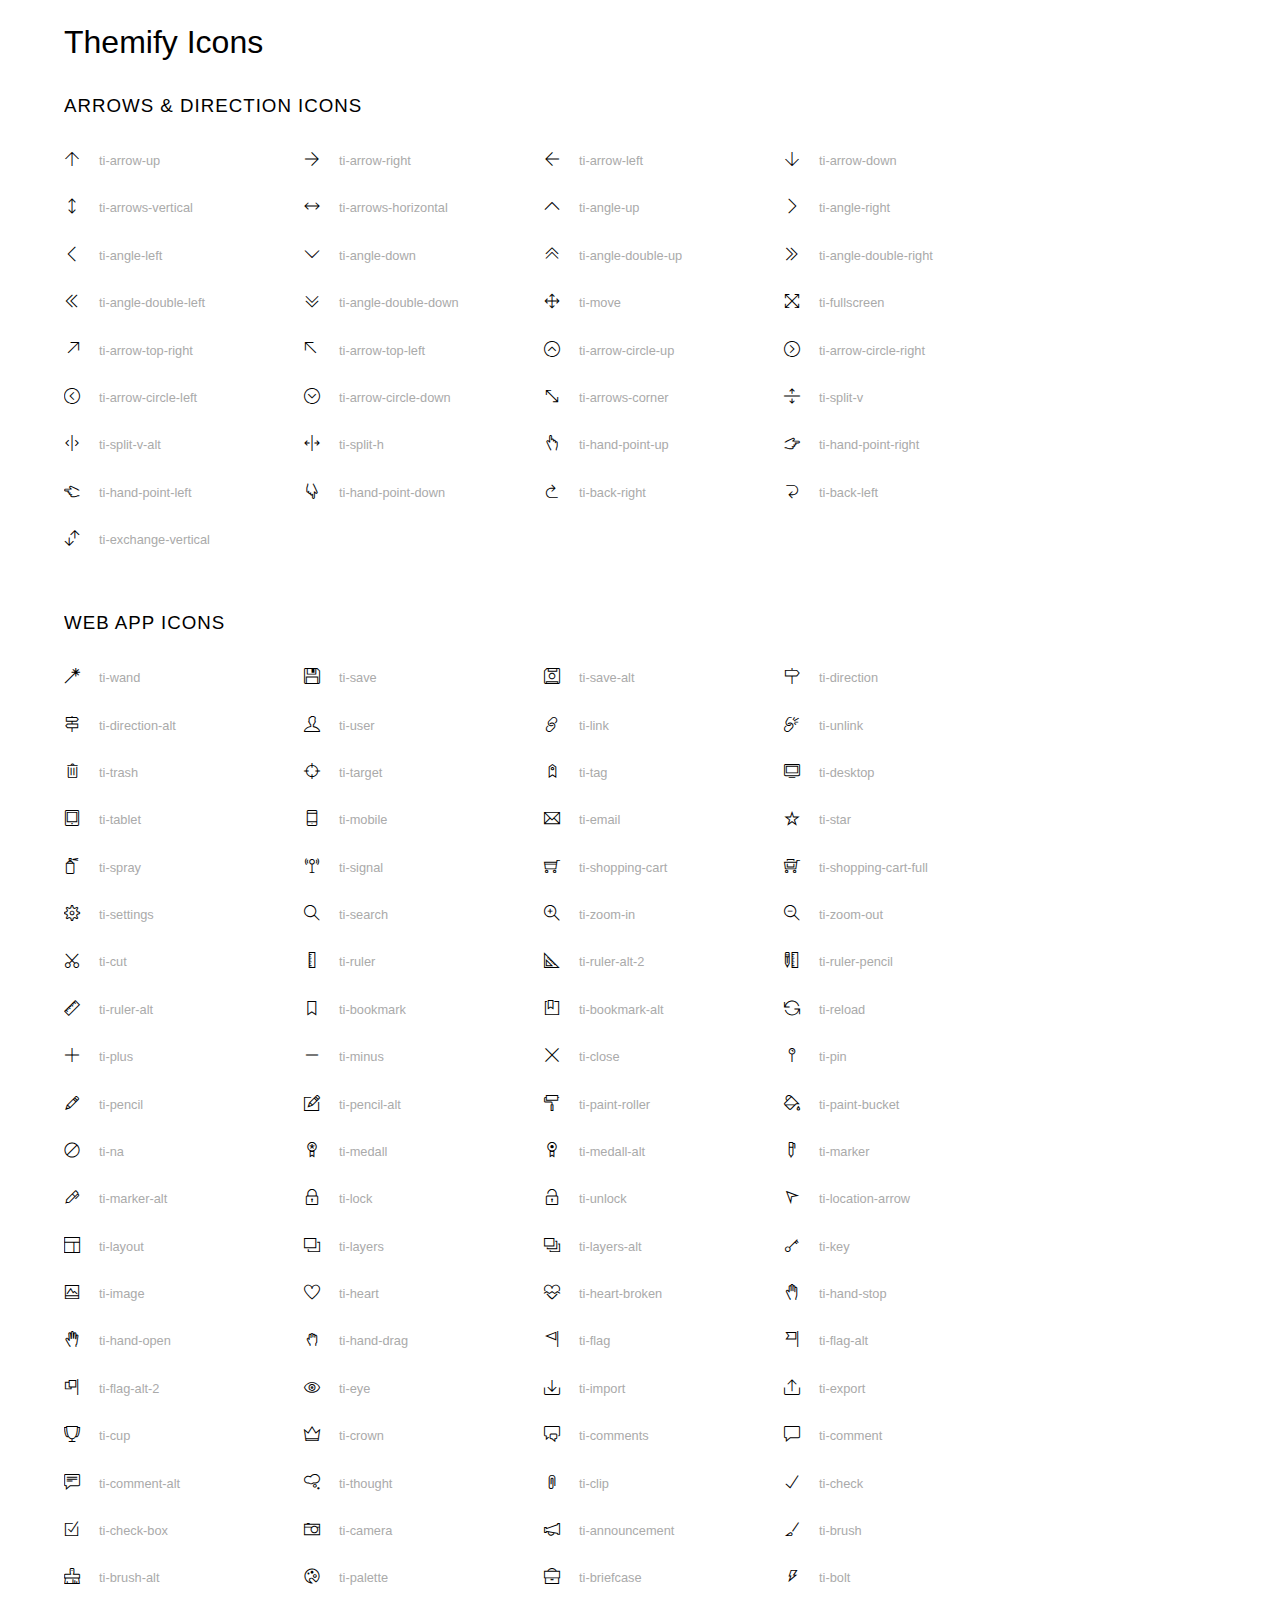
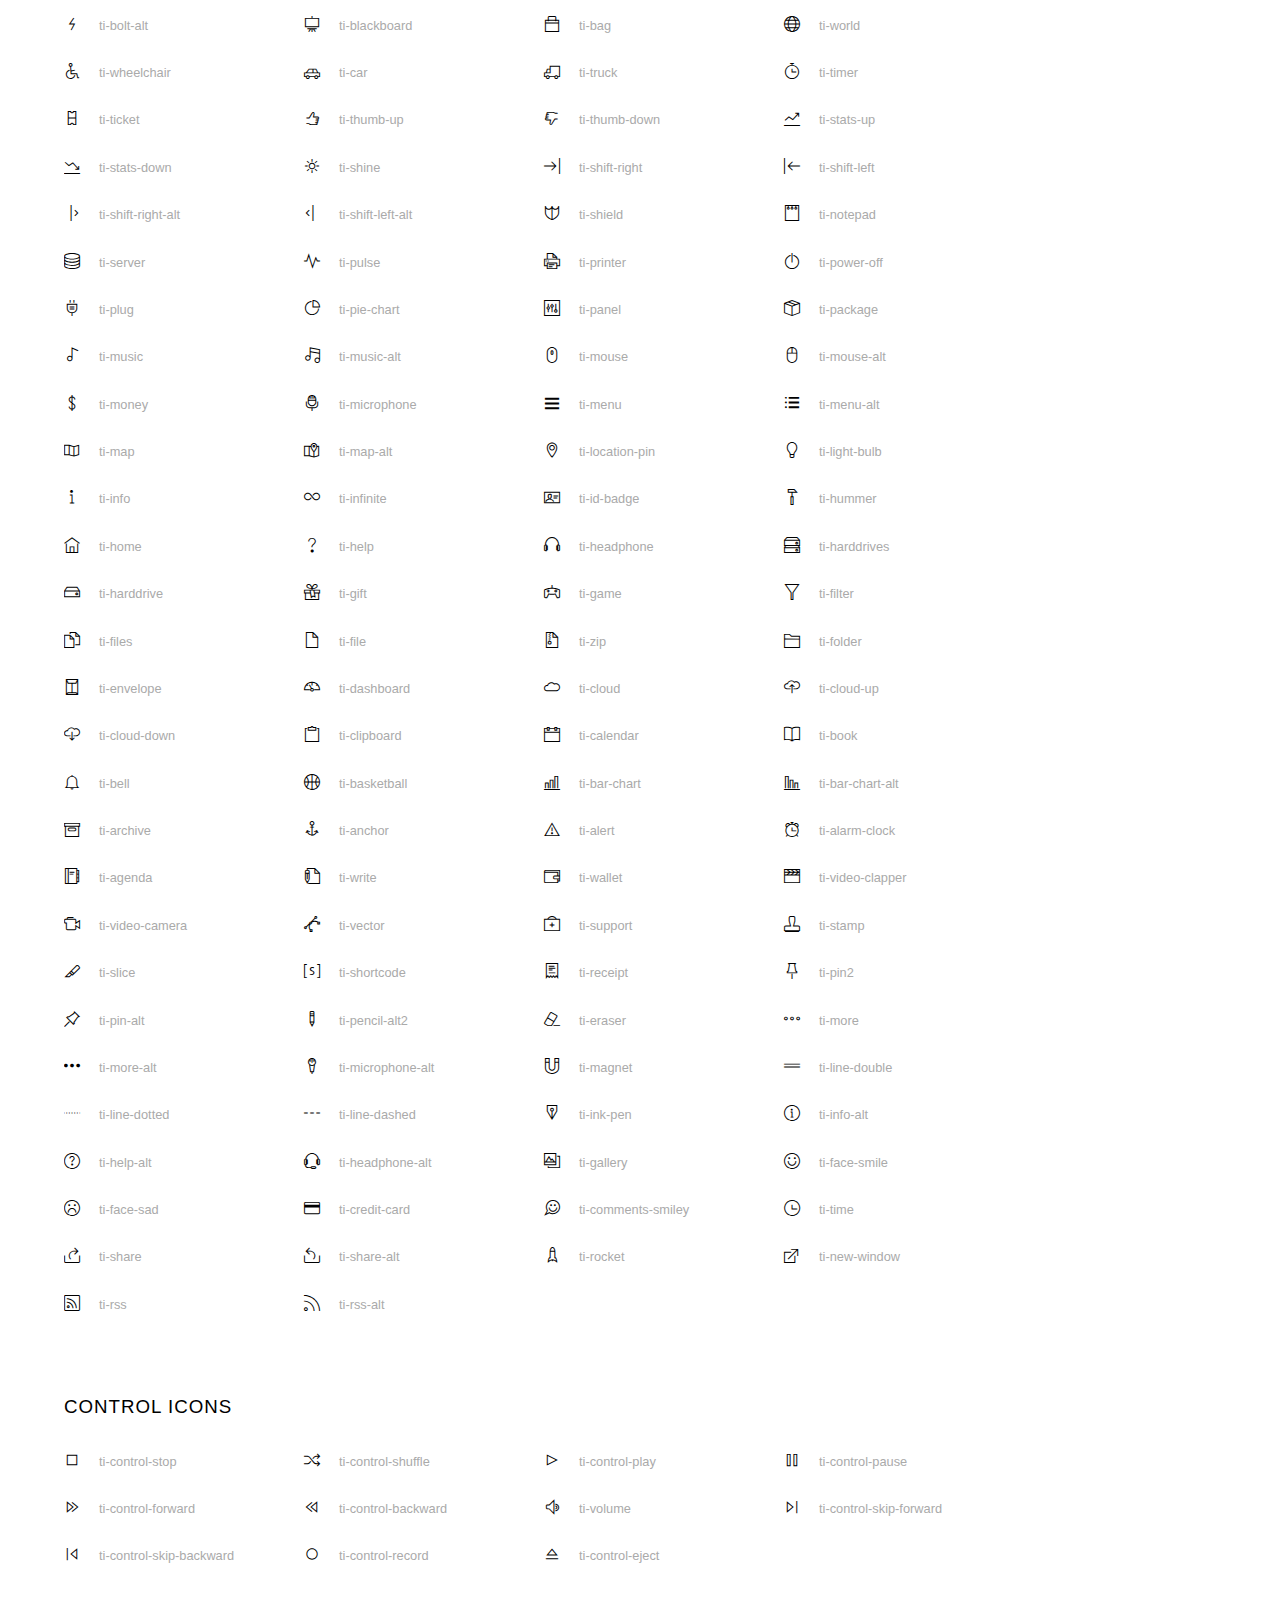
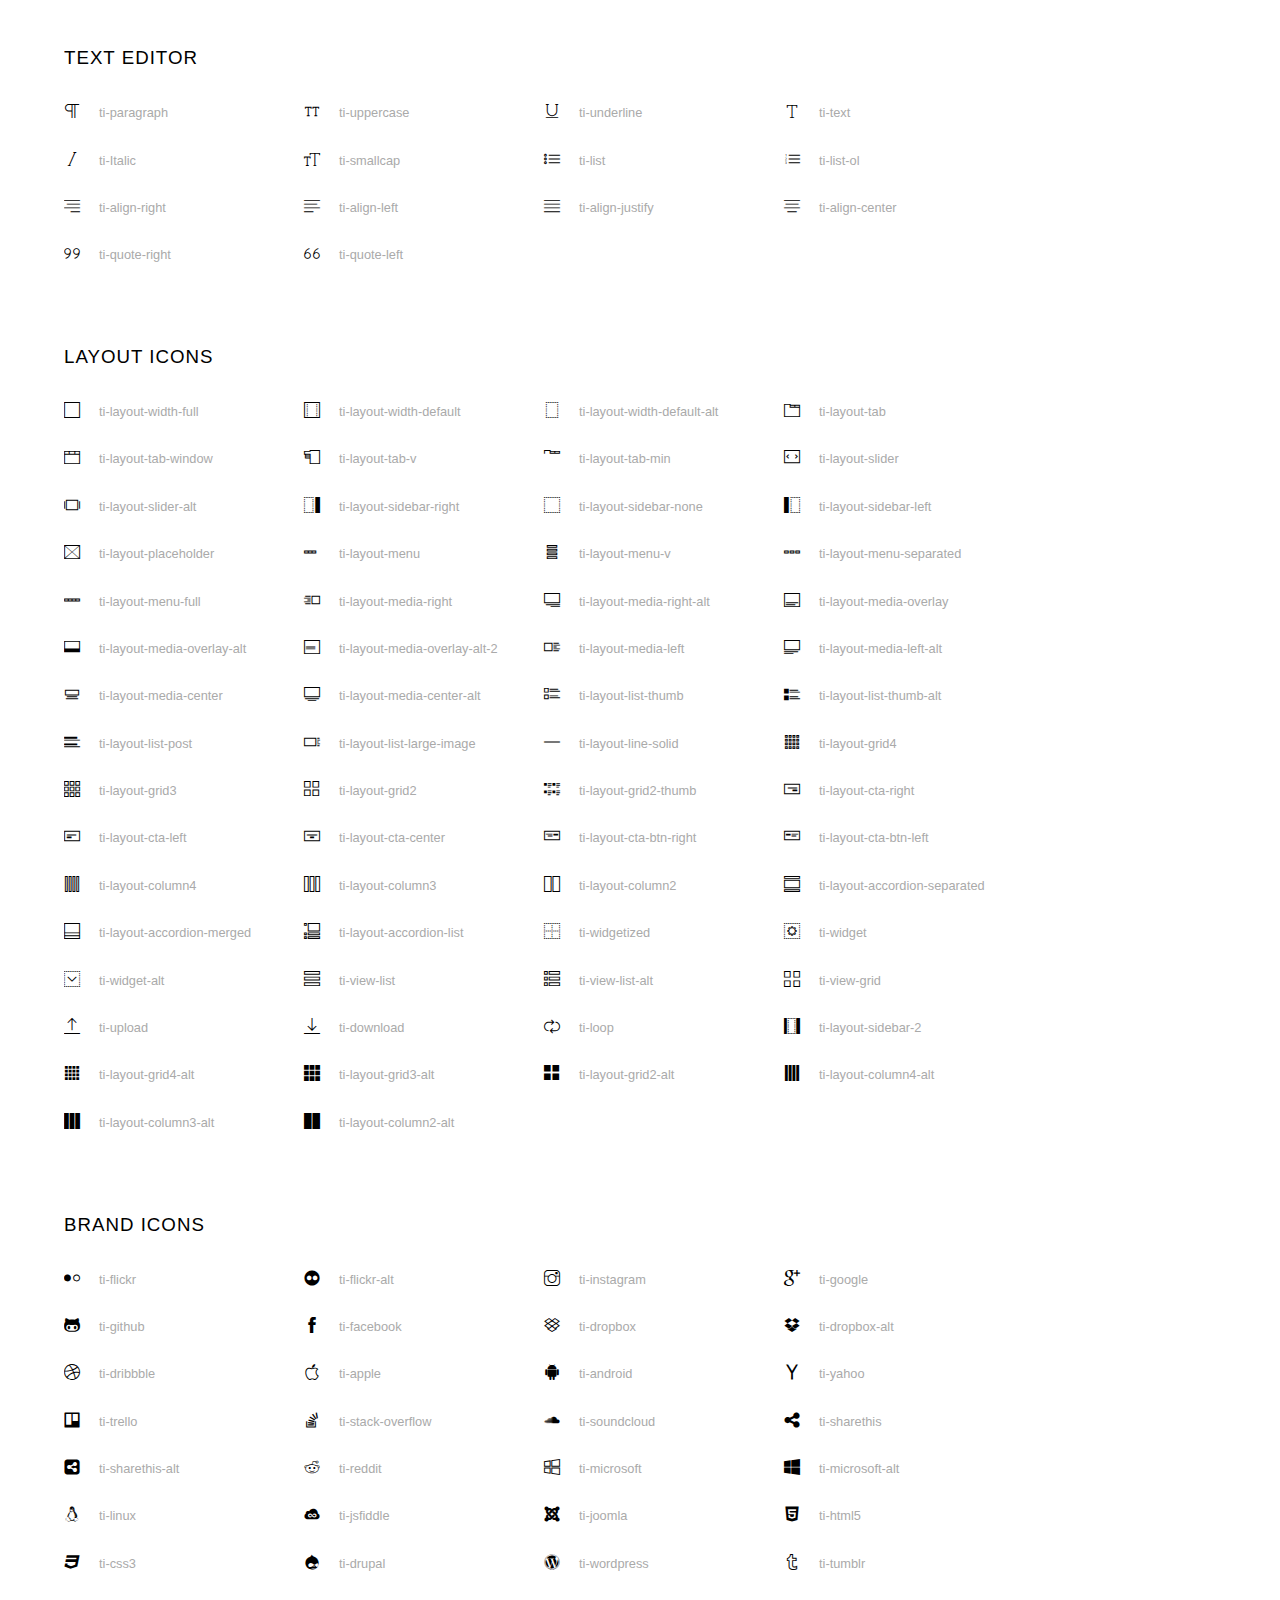
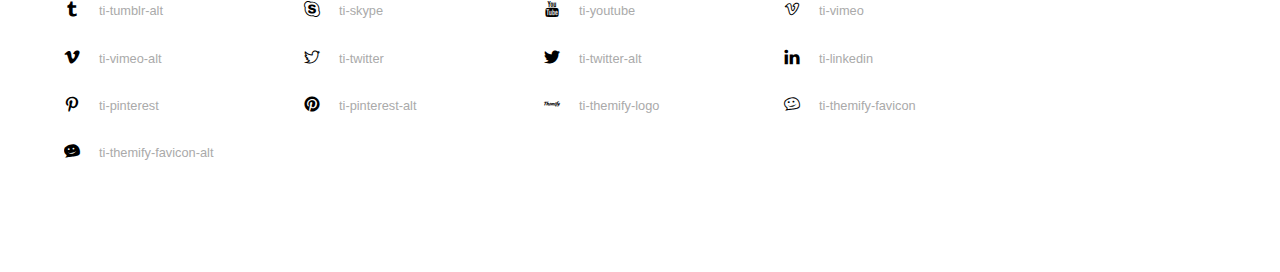
<file: assets/font/themify-icons-font/themify-icons/index.html>
<!doctype html>
<html>
<head>
	<meta charset="utf-8">
	<title>Themify Icon Font</title>
	<meta name="viewport" content="width=device-width">
	<link rel="stylesheet" href="demo-files/demo.css">
	<link rel="stylesheet" href="themify-icons.css">
	<!--[if lt IE 8]><!-->
	<link rel="stylesheet" href="ie7/ie7.css">
	<!--<![endif]-->
</head>
<body>
	<h1>Themify Icons</h1>

	<div class="icon-section">

		<div class="icon-section">
			<h3>Arrows &amp; Direction Icons </h3>

			<div class="icon-container">
				<span class="ti-arrow-up"></span><span class="icon-name"> ti-arrow-up</span>
			</div>
			<div class="icon-container">
				<span class="ti-arrow-right"></span><span class="icon-name"> ti-arrow-right</span>
			</div>
			<div class="icon-container">
				<span class="ti-arrow-left"></span><span class="icon-name"> ti-arrow-left</span>
			</div>
			<div class="icon-container">
				<span class="ti-arrow-down"></span><span class="icon-name"> ti-arrow-down</span>
			</div>
			<div class="icon-container">
				<span class="ti-arrows-vertical"></span><span class="icon-name"> ti-arrows-vertical</span>
			</div>
			<div class="icon-container">
				<span class="ti-arrows-horizontal"></span><span class="icon-name"> ti-arrows-horizontal</span>
			</div>
			<div class="icon-container">
				<span class="ti-angle-up"></span><span class="icon-name"> ti-angle-up</span>
			</div>
			<div class="icon-container">
				<span class="ti-angle-right"></span><span class="icon-name"> ti-angle-right</span>
			</div>
			<div class="icon-container">
				<span class="ti-angle-left"></span><span class="icon-name"> ti-angle-left</span>
			</div>
			<div class="icon-container">
				<span class="ti-angle-down"></span><span class="icon-name"> ti-angle-down</span>
			</div>	
			<div class="icon-container">
				<span class="ti-angle-double-up"></span><span class="icon-name"> ti-angle-double-up</span>
			</div>
			<div class="icon-container">
				<span class="ti-angle-double-right"></span><span class="icon-name"> ti-angle-double-right</span>
			</div>
			<div class="icon-container">
				<span class="ti-angle-double-left"></span><span class="icon-name"> ti-angle-double-left</span>
			</div>
			<div class="icon-container">
				<span class="ti-angle-double-down"></span><span class="icon-name"> ti-angle-double-down</span>
			</div>					
			<div class="icon-container">
				<span class="ti-move"></span><span class="icon-name"> ti-move</span>
			</div>
			<div class="icon-container">
				<span class="ti-fullscreen"></span><span class="icon-name"> ti-fullscreen</span>
			</div>
			<div class="icon-container">
				<span class="ti-arrow-top-right"></span><span class="icon-name"> ti-arrow-top-right</span>
			</div>
			<div class="icon-container">
				<span class="ti-arrow-top-left"></span><span class="icon-name"> ti-arrow-top-left</span>
			</div>
			<div class="icon-container">
				<span class="ti-arrow-circle-up"></span><span class="icon-name"> ti-arrow-circle-up</span>
			</div>
			<div class="icon-container">
				<span class="ti-arrow-circle-right"></span><span class="icon-name"> ti-arrow-circle-right</span>
			</div>
			<div class="icon-container">
				<span class="ti-arrow-circle-left"></span><span class="icon-name"> ti-arrow-circle-left</span>
			</div>
			<div class="icon-container">
				<span class="ti-arrow-circle-down"></span><span class="icon-name"> ti-arrow-circle-down</span>
			</div>
			<div class="icon-container">
				<span class="ti-arrows-corner"></span><span class="icon-name"> ti-arrows-corner</span>
			</div>
			<div class="icon-container">
				<span class="ti-split-v"></span><span class="icon-name"> ti-split-v</span>
			</div>

			<div class="icon-container">
				<span class="ti-split-v-alt"></span><span class="icon-name"> ti-split-v-alt</span>
			</div>
			<div class="icon-container">
				<span class="ti-split-h"></span><span class="icon-name"> ti-split-h</span>
			</div>
			<div class="icon-container">
				<span class="ti-hand-point-up"></span><span class="icon-name"> ti-hand-point-up</span>
			</div>
			<div class="icon-container">
				<span class="ti-hand-point-right"></span><span class="icon-name"> ti-hand-point-right</span>
			</div>
			<div class="icon-container">
				<span class="ti-hand-point-left"></span><span class="icon-name"> ti-hand-point-left</span>
			</div>
			<div class="icon-container">
				<span class="ti-hand-point-down"></span><span class="icon-name"> ti-hand-point-down</span>
			</div>
			<div class="icon-container">
				<span class="ti-back-right"></span><span class="icon-name"> ti-back-right</span>
			</div>
			<div class="icon-container">
				<span class="ti-back-left"></span><span class="icon-name"> ti-back-left</span>
			</div>
			<div class="icon-container">
				<span class="ti-exchange-vertical"></span><span class="icon-name"> ti-exchange-vertical</span>
			</div>

		</div> <!-- Arrows Icons -->



		<h3>Web App Icons</h3>
		
		<div class="icon-section">

			<div class="icon-container">
				<span class="ti-wand"></span><span class="icon-name"> ti-wand</span>
			</div>
			<div class="icon-container">
				<span class="ti-save"></span><span class="icon-name"> ti-save</span>
			</div>
			<div class="icon-container">
				<span class="ti-save-alt"></span><span class="icon-name"> ti-save-alt</span>
			</div>

			<div class="icon-container">
				<span class="ti-direction"></span><span class="icon-name"> ti-direction</span>
			</div>
			<div class="icon-container">
				<span class="ti-direction-alt"></span><span class="icon-name"> ti-direction-alt</span>
			</div>
			<div class="icon-container">
				<span class="ti-user"></span><span class="icon-name"> ti-user</span>
			</div>
			<div class="icon-container">
				<span class="ti-link"></span><span class="icon-name"> ti-link</span>
			</div>
			<div class="icon-container">
				<span class="ti-unlink"></span><span class="icon-name"> ti-unlink</span>
			</div>
			<div class="icon-container">
				<span class="ti-trash"></span><span class="icon-name"> ti-trash</span>
			</div>
			<div class="icon-container">
				<span class="ti-target"></span><span class="icon-name"> ti-target</span>
			</div>
			<div class="icon-container">
				<span class="ti-tag"></span><span class="icon-name"> ti-tag</span>
			</div>
			<div class="icon-container">
				<span class="ti-desktop"></span><span class="icon-name"> ti-desktop</span>
			</div>
			<div class="icon-container">
				<span class="ti-tablet"></span><span class="icon-name"> ti-tablet</span>
			</div>
			<div class="icon-container">
				<span class="ti-mobile"></span><span class="icon-name"> ti-mobile</span>
			</div>
			<div class="icon-container">
				<span class="ti-email"></span><span class="icon-name"> ti-email</span>
			</div>	
			<div class="icon-container">
				<span class="ti-star"></span><span class="icon-name"> ti-star</span>
			</div>
			<div class="icon-container">
				<span class="ti-spray"></span><span class="icon-name"> ti-spray</span>
			</div>
			<div class="icon-container">
				<span class="ti-signal"></span><span class="icon-name"> ti-signal</span>
			</div>
			<div class="icon-container">
				<span class="ti-shopping-cart"></span><span class="icon-name"> ti-shopping-cart</span>
			</div>
			<div class="icon-container">
				<span class="ti-shopping-cart-full"></span><span class="icon-name"> ti-shopping-cart-full</span>
			</div>
			<div class="icon-container">
				<span class="ti-settings"></span><span class="icon-name"> ti-settings</span>
			</div>
			<div class="icon-container">
				<span class="ti-search"></span><span class="icon-name"> ti-search</span>
			</div>
			<div class="icon-container">
				<span class="ti-zoom-in"></span><span class="icon-name"> ti-zoom-in</span>
			</div>
			<div class="icon-container">
				<span class="ti-zoom-out"></span><span class="icon-name"> ti-zoom-out</span>
			</div>
			<div class="icon-container">
				<span class="ti-cut"></span><span class="icon-name"> ti-cut</span>
			</div>
			<div class="icon-container">
				<span class="ti-ruler"></span><span class="icon-name"> ti-ruler</span>
			</div>
			<div class="icon-container">
				<span class="ti-ruler-alt-2"></span><span class="icon-name"> ti-ruler-alt-2</span>
			</div>			
			<div class="icon-container">
				<span class="ti-ruler-pencil"></span><span class="icon-name"> ti-ruler-pencil</span>
			</div>
			<div class="icon-container">
				<span class="ti-ruler-alt"></span><span class="icon-name"> ti-ruler-alt</span>
			</div>
			<div class="icon-container">
				<span class="ti-bookmark"></span><span class="icon-name"> ti-bookmark</span>
			</div>
			<div class="icon-container">
				<span class="ti-bookmark-alt"></span><span class="icon-name"> ti-bookmark-alt</span>
			</div>
			<div class="icon-container">
				<span class="ti-reload"></span><span class="icon-name"> ti-reload</span>
			</div>
			<div class="icon-container">
				<span class="ti-plus"></span><span class="icon-name"> ti-plus</span>
			</div>
			<div class="icon-container">
				<span class="ti-minus"></span><span class="icon-name"> ti-minus</span>
			</div>
			<div class="icon-container">
				<span class="ti-close"></span><span class="icon-name"> ti-close</span>
			</div>			
			<div class="icon-container">
				<span class="ti-pin"></span><span class="icon-name"> ti-pin</span>
			</div>
			<div class="icon-container">
				<span class="ti-pencil"></span><span class="icon-name"> ti-pencil</span>
			</div>
					
		  	<div class="icon-container">
				<span class="ti-pencil-alt"></span><span class="icon-name"> ti-pencil-alt</span>
			</div>
			<div class="icon-container">
				<span class="ti-paint-roller"></span><span class="icon-name"> ti-paint-roller</span>
			</div>
			<div class="icon-container">
				<span class="ti-paint-bucket"></span><span class="icon-name"> ti-paint-bucket</span>
			</div>
			<div class="icon-container">
				<span class="ti-na"></span><span class="icon-name"> ti-na</span>
			</div>
			<div class="icon-container">
				<span class="ti-medall"></span><span class="icon-name"> ti-medall</span>
			</div>
			<div class="icon-container">
				<span class="ti-medall-alt"></span><span class="icon-name"> ti-medall-alt</span>
			</div>
			<div class="icon-container">
				<span class="ti-marker"></span><span class="icon-name"> ti-marker</span>
			</div>
			<div class="icon-container">
				<span class="ti-marker-alt"></span><span class="icon-name"> ti-marker-alt</span>
			</div>

			<div class="icon-container">
				<span class="ti-lock"></span><span class="icon-name"> ti-lock</span>
			</div>
			<div class="icon-container">
				<span class="ti-unlock"></span><span class="icon-name"> ti-unlock</span>
			</div>
			<div class="icon-container">
				<span class="ti-location-arrow"></span><span class="icon-name"> ti-location-arrow</span>
			</div>
			<div class="icon-container">
				<span class="ti-layout"></span><span class="icon-name"> ti-layout</span>
			</div>
			<div class="icon-container">
				<span class="ti-layers"></span><span class="icon-name"> ti-layers</span>
			</div>
			<div class="icon-container">
				<span class="ti-layers-alt"></span><span class="icon-name"> ti-layers-alt</span>
			</div>
			<div class="icon-container">
				<span class="ti-key"></span><span class="icon-name"> ti-key</span>
			</div>
			<div class="icon-container">
				<span class="ti-image"></span><span class="icon-name"> ti-image</span>
			</div>
			<div class="icon-container">
				<span class="ti-heart"></span><span class="icon-name"> ti-heart</span>
			</div>
			<div class="icon-container">
				<span class="ti-heart-broken"></span><span class="icon-name"> ti-heart-broken</span>
			</div>
			<div class="icon-container">
				<span class="ti-hand-stop"></span><span class="icon-name"> ti-hand-stop</span>
			</div>
			<div class="icon-container">
				<span class="ti-hand-open"></span><span class="icon-name"> ti-hand-open</span>
			</div>
			<div class="icon-container">
				<span class="ti-hand-drag"></span><span class="icon-name"> ti-hand-drag</span>
			</div>
			<div class="icon-container">
				<span class="ti-flag"></span><span class="icon-name"> ti-flag</span>
			</div>
			<div class="icon-container">
				<span class="ti-flag-alt"></span><span class="icon-name"> ti-flag-alt</span>
			</div>
			<div class="icon-container">
				<span class="ti-flag-alt-2"></span><span class="icon-name"> ti-flag-alt-2</span>
			</div>
			<div class="icon-container">
				<span class="ti-eye"></span><span class="icon-name"> ti-eye</span>
			</div>
			<div class="icon-container">
				<span class="ti-import"></span><span class="icon-name"> ti-import</span>
			</div>			
			<div class="icon-container">
				<span class="ti-export"></span><span class="icon-name"> ti-export</span>
			</div>
			<div class="icon-container">
				<span class="ti-cup"></span><span class="icon-name"> ti-cup</span>
			</div>
			<div class="icon-container">
				<span class="ti-crown"></span><span class="icon-name"> ti-crown</span>
			</div>
			<div class="icon-container">
				<span class="ti-comments"></span><span class="icon-name"> ti-comments</span>
			</div>
			<div class="icon-container">
				<span class="ti-comment"></span><span class="icon-name"> ti-comment</span>
			</div>
			<div class="icon-container">
				<span class="ti-comment-alt"></span><span class="icon-name"> ti-comment-alt</span>
			</div>
			<div class="icon-container">
				<span class="ti-thought"></span><span class="icon-name"> ti-thought</span>
			</div>			
			<div class="icon-container">
				<span class="ti-clip"></span><span class="icon-name"> ti-clip</span>
			</div>

			<div class="icon-container">
				<span class="ti-check"></span><span class="icon-name"> ti-check</span>
			</div>
			<div class="icon-container">
				<span class="ti-check-box"></span><span class="icon-name"> ti-check-box</span>
			</div>
			<div class="icon-container">
				<span class="ti-camera"></span><span class="icon-name"> ti-camera</span>
			</div>
			<div class="icon-container">
				<span class="ti-announcement"></span><span class="icon-name"> ti-announcement</span>
			</div>
			<div class="icon-container">
				<span class="ti-brush"></span><span class="icon-name"> ti-brush</span>
			</div>
			<div class="icon-container">
				<span class="ti-brush-alt"></span><span class="icon-name"> ti-brush-alt</span>
			</div>
			<div class="icon-container">
				<span class="ti-palette"></span><span class="icon-name"> ti-palette</span>
			</div>			
			<div class="icon-container">
				<span class="ti-briefcase"></span><span class="icon-name"> ti-briefcase</span>
			</div>
			<div class="icon-container">
				<span class="ti-bolt"></span><span class="icon-name"> ti-bolt</span>
			</div>
			<div class="icon-container">
				<span class="ti-bolt-alt"></span><span class="icon-name"> ti-bolt-alt</span>
			</div>
			<div class="icon-container">
				<span class="ti-blackboard"></span><span class="icon-name"> ti-blackboard</span>
			</div>
			<div class="icon-container">
				<span class="ti-bag"></span><span class="icon-name"> ti-bag</span>
			</div>
			<div class="icon-container">
				<span class="ti-world"></span><span class="icon-name"> ti-world</span>
			</div>
			<div class="icon-container">
				<span class="ti-wheelchair"></span><span class="icon-name"> ti-wheelchair</span>
			</div>
			<div class="icon-container">
				<span class="ti-car"></span><span class="icon-name"> ti-car</span>
			</div>
			<div class="icon-container">
				<span class="ti-truck"></span><span class="icon-name"> ti-truck</span>
			</div>
			<div class="icon-container">
				<span class="ti-timer"></span><span class="icon-name"> ti-timer</span>
			</div>
			<div class="icon-container">
				<span class="ti-ticket"></span><span class="icon-name"> ti-ticket</span>
			</div>
			<div class="icon-container">
				<span class="ti-thumb-up"></span><span class="icon-name"> ti-thumb-up</span>
			</div>
			<div class="icon-container">
				<span class="ti-thumb-down"></span><span class="icon-name"> ti-thumb-down</span>
			</div>

			<div class="icon-container">
				<span class="ti-stats-up"></span><span class="icon-name"> ti-stats-up</span>
			</div>
			<div class="icon-container">
				<span class="ti-stats-down"></span><span class="icon-name"> ti-stats-down</span>
			</div>
			<div class="icon-container">
				<span class="ti-shine"></span><span class="icon-name"> ti-shine</span>
			</div>
			<div class="icon-container">
				<span class="ti-shift-right"></span><span class="icon-name"> ti-shift-right</span>
			</div>
			<div class="icon-container">
				<span class="ti-shift-left"></span><span class="icon-name"> ti-shift-left</span>
			</div>

			<div class="icon-container">
				<span class="ti-shift-right-alt"></span><span class="icon-name"> ti-shift-right-alt</span>
			</div>
			<div class="icon-container">
				<span class="ti-shift-left-alt"></span><span class="icon-name"> ti-shift-left-alt</span>
			</div>
			<div class="icon-container">
				<span class="ti-shield"></span><span class="icon-name"> ti-shield</span>
			</div>
			<div class="icon-container">
				<span class="ti-notepad"></span><span class="icon-name"> ti-notepad</span>
			</div>
			<div class="icon-container">
				<span class="ti-server"></span><span class="icon-name"> ti-server</span>
			</div>

			<div class="icon-container">
				<span class="ti-pulse"></span><span class="icon-name"> ti-pulse</span>
			</div>
			<div class="icon-container">
				<span class="ti-printer"></span><span class="icon-name"> ti-printer</span>
			</div>
			<div class="icon-container">
				<span class="ti-power-off"></span><span class="icon-name"> ti-power-off</span>
			</div>
			<div class="icon-container">
				<span class="ti-plug"></span><span class="icon-name"> ti-plug</span>
			</div>
			<div class="icon-container">
				<span class="ti-pie-chart"></span><span class="icon-name"> ti-pie-chart</span>
			</div>

			<div class="icon-container">
				<span class="ti-panel"></span><span class="icon-name"> ti-panel</span>
			</div>
			<div class="icon-container">
				<span class="ti-package"></span><span class="icon-name"> ti-package</span>
			</div>
			<div class="icon-container">
				<span class="ti-music"></span><span class="icon-name"> ti-music</span>
			</div>
			<div class="icon-container">
				<span class="ti-music-alt"></span><span class="icon-name"> ti-music-alt</span>
			</div>
			<div class="icon-container">
				<span class="ti-mouse"></span><span class="icon-name"> ti-mouse</span>
			</div>
			<div class="icon-container">
				<span class="ti-mouse-alt"></span><span class="icon-name"> ti-mouse-alt</span>
			</div>
			<div class="icon-container">
				<span class="ti-money"></span><span class="icon-name"> ti-money</span>
			</div>
			<div class="icon-container">
				<span class="ti-microphone"></span><span class="icon-name"> ti-microphone</span>
			</div>
			<div class="icon-container">
				<span class="ti-menu"></span><span class="icon-name"> ti-menu</span>
			</div>
			<div class="icon-container">
				<span class="ti-menu-alt"></span><span class="icon-name"> ti-menu-alt</span>
			</div>
			<div class="icon-container">
				<span class="ti-map"></span><span class="icon-name"> ti-map</span>
			</div>
			<div class="icon-container">
				<span class="ti-map-alt"></span><span class="icon-name"> ti-map-alt</span>
			</div>

			<div class="icon-container">
				<span class="ti-location-pin"></span><span class="icon-name"> ti-location-pin</span>
			</div>

			<div class="icon-container">
				<span class="ti-light-bulb"></span><span class="icon-name"> ti-light-bulb</span>
			</div>
			<div class="icon-container">
				<span class="ti-info"></span><span class="icon-name"> ti-info</span>
			</div>
			<div class="icon-container">
				<span class="ti-infinite"></span><span class="icon-name"> ti-infinite</span>
			</div>
			<div class="icon-container">
				<span class="ti-id-badge"></span><span class="icon-name"> ti-id-badge</span>
			</div>
			<div class="icon-container">
				<span class="ti-hummer"></span><span class="icon-name"> ti-hummer</span>
			</div>
			<div class="icon-container">
				<span class="ti-home"></span><span class="icon-name"> ti-home</span>
			</div>
			<div class="icon-container">
				<span class="ti-help"></span><span class="icon-name"> ti-help</span>
			</div>
			<div class="icon-container">
				<span class="ti-headphone"></span><span class="icon-name"> ti-headphone</span>
			</div>
			<div class="icon-container">
				<span class="ti-harddrives"></span><span class="icon-name"> ti-harddrives</span>
			</div>
			<div class="icon-container">
				<span class="ti-harddrive"></span><span class="icon-name"> ti-harddrive</span>
			</div>
			<div class="icon-container">
				<span class="ti-gift"></span><span class="icon-name"> ti-gift</span>
			</div>
			<div class="icon-container">
				<span class="ti-game"></span><span class="icon-name"> ti-game</span>
			</div>
			<div class="icon-container">
				<span class="ti-filter"></span><span class="icon-name"> ti-filter</span>
			</div>
			<div class="icon-container">
				<span class="ti-files"></span><span class="icon-name"> ti-files</span>
			</div>
			<div class="icon-container">
				<span class="ti-file"></span><span class="icon-name"> ti-file</span>
			</div>
			<div class="icon-container">
				<span class="ti-zip"></span><span class="icon-name"> ti-zip</span>
			</div>
			<div class="icon-container">
				<span class="ti-folder"></span><span class="icon-name"> ti-folder</span>
			</div>			
			<div class="icon-container">
				<span class="ti-envelope"></span><span class="icon-name"> ti-envelope</span>
			</div>


			<div class="icon-container">
				<span class="ti-dashboard"></span><span class="icon-name"> ti-dashboard</span>
			</div>
			<div class="icon-container">
				<span class="ti-cloud"></span><span class="icon-name"> ti-cloud</span>
			</div>
			<div class="icon-container">
				<span class="ti-cloud-up"></span><span class="icon-name"> ti-cloud-up</span>
			</div>
			<div class="icon-container">
				<span class="ti-cloud-down"></span><span class="icon-name"> ti-cloud-down</span>
			</div>
			<div class="icon-container">
				<span class="ti-clipboard"></span><span class="icon-name"> ti-clipboard</span>
			</div>
			<div class="icon-container">
				<span class="ti-calendar"></span><span class="icon-name"> ti-calendar</span>
			</div>
			<div class="icon-container">
				<span class="ti-book"></span><span class="icon-name"> ti-book</span>
			</div>
			<div class="icon-container">
				<span class="ti-bell"></span><span class="icon-name"> ti-bell</span>
			</div>
			<div class="icon-container">
				<span class="ti-basketball"></span><span class="icon-name"> ti-basketball</span>
			</div>
			<div class="icon-container">
				<span class="ti-bar-chart"></span><span class="icon-name"> ti-bar-chart</span>
			</div>
			<div class="icon-container">
				<span class="ti-bar-chart-alt"></span><span class="icon-name"> ti-bar-chart-alt</span>
			</div>


			<div class="icon-container">
				<span class="ti-archive"></span><span class="icon-name"> ti-archive</span>
			</div>
			<div class="icon-container">
				<span class="ti-anchor"></span><span class="icon-name"> ti-anchor</span>
			</div>

			<div class="icon-container">
				<span class="ti-alert"></span><span class="icon-name"> ti-alert</span>
			</div>
			<div class="icon-container">
				<span class="ti-alarm-clock"></span><span class="icon-name"> ti-alarm-clock</span>
			</div>
			<div class="icon-container">
				<span class="ti-agenda"></span><span class="icon-name"> ti-agenda</span>
			</div>
			<div class="icon-container">
				<span class="ti-write"></span><span class="icon-name"> ti-write</span>
			</div>

			<div class="icon-container">
				<span class="ti-wallet"></span><span class="icon-name"> ti-wallet</span>
			</div>
			<div class="icon-container">
				<span class="ti-video-clapper"></span><span class="icon-name"> ti-video-clapper</span>
			</div>
			<div class="icon-container">
				<span class="ti-video-camera"></span><span class="icon-name"> ti-video-camera</span>
			</div>
			<div class="icon-container">
				<span class="ti-vector"></span><span class="icon-name"> ti-vector</span>
			</div>

			<div class="icon-container">
				<span class="ti-support"></span><span class="icon-name"> ti-support</span>
			</div>
			<div class="icon-container">
				<span class="ti-stamp"></span><span class="icon-name"> ti-stamp</span>
			</div>
			<div class="icon-container">
				<span class="ti-slice"></span><span class="icon-name"> ti-slice</span>
			</div>
			<div class="icon-container">
				<span class="ti-shortcode"></span><span class="icon-name"> ti-shortcode</span>
			</div>
			<div class="icon-container">
				<span class="ti-receipt"></span><span class="icon-name"> ti-receipt</span>
			</div>
			<div class="icon-container">
				<span class="ti-pin2"></span><span class="icon-name"> ti-pin2</span>
			</div>
			<div class="icon-container">
				<span class="ti-pin-alt"></span><span class="icon-name"> ti-pin-alt</span>
			</div>
			<div class="icon-container">
				<span class="ti-pencil-alt2"></span><span class="icon-name"> ti-pencil-alt2</span>
			</div>
			<div class="icon-container">
				<span class="ti-eraser"></span><span class="icon-name"> ti-eraser</span>
			</div>			
			<div class="icon-container">
				<span class="ti-more"></span><span class="icon-name"> ti-more</span>
			</div>
			<div class="icon-container">
				<span class="ti-more-alt"></span><span class="icon-name"> ti-more-alt</span>
			</div>
			<div class="icon-container">
				<span class="ti-microphone-alt"></span><span class="icon-name"> ti-microphone-alt</span>
			</div>
			<div class="icon-container">
				<span class="ti-magnet"></span><span class="icon-name"> ti-magnet</span>
			</div>
			<div class="icon-container">
				<span class="ti-line-double"></span><span class="icon-name"> ti-line-double</span>
			</div>
			<div class="icon-container">
				<span class="ti-line-dotted"></span><span class="icon-name"> ti-line-dotted</span>
			</div>
			<div class="icon-container">
				<span class="ti-line-dashed"></span><span class="icon-name"> ti-line-dashed</span>
			</div>

			<div class="icon-container">
				<span class="ti-ink-pen"></span><span class="icon-name"> ti-ink-pen</span>
			</div>
			<div class="icon-container">
				<span class="ti-info-alt"></span><span class="icon-name"> ti-info-alt</span>
			</div>
			<div class="icon-container">
				<span class="ti-help-alt"></span><span class="icon-name"> ti-help-alt</span>
			</div>
			<div class="icon-container">
				<span class="ti-headphone-alt"></span><span class="icon-name"> ti-headphone-alt</span>
			</div>

			<div class="icon-container">
				<span class="ti-gallery"></span><span class="icon-name"> ti-gallery</span>
			</div>
			<div class="icon-container">
				<span class="ti-face-smile"></span><span class="icon-name"> ti-face-smile</span>
			</div>
			<div class="icon-container">
				<span class="ti-face-sad"></span><span class="icon-name"> ti-face-sad</span>
			</div>
			<div class="icon-container">
				<span class="ti-credit-card"></span><span class="icon-name"> ti-credit-card</span>
			</div>
			<div class="icon-container">
				<span class="ti-comments-smiley"></span><span class="icon-name"> ti-comments-smiley</span>
			</div>
			<div class="icon-container">
				<span class="ti-time"></span><span class="icon-name"> ti-time</span>
			</div>
			<div class="icon-container">
				<span class="ti-share"></span><span class="icon-name"> ti-share</span>
			</div>
			<div class="icon-container">
				<span class="ti-share-alt"></span><span class="icon-name"> ti-share-alt</span>
			</div>
			<div class="icon-container">
				<span class="ti-rocket"></span><span class="icon-name"> ti-rocket</span>
			</div>

			<div class="icon-container">
				<span class="ti-new-window"></span><span class="icon-name"> ti-new-window</span>
			</div>

			<div class="icon-container">
				<span class="ti-rss"></span><span class="icon-name"> ti-rss</span>
			</div>

			<div class="icon-container">
				<span class="ti-rss-alt"></span><span class="icon-name"> ti-rss-alt</span>
			</div>
			
		</div><!-- Web App Icons -->


		<div class="icon-section">
			<h3>Control Icons</h3>
			<div class="icon-container">
				<span class="ti-control-stop"></span><span class="icon-name"> ti-control-stop</span>
			</div>
			<div class="icon-container">
				<span class="ti-control-shuffle"></span><span class="icon-name"> ti-control-shuffle</span>
			</div>
			<div class="icon-container">
				<span class="ti-control-play"></span><span class="icon-name"> ti-control-play</span>
			</div>
			<div class="icon-container">
				<span class="ti-control-pause"></span><span class="icon-name"> ti-control-pause</span>
			</div>
			<div class="icon-container">
				<span class="ti-control-forward"></span><span class="icon-name"> ti-control-forward</span>
			</div>
			<div class="icon-container">
				<span class="ti-control-backward"></span><span class="icon-name"> ti-control-backward</span>
			</div>	
			<div class="icon-container">
				<span class="ti-volume"></span><span class="icon-name"> ti-volume</span>
			</div>
			<div class="icon-container">
				<span class="ti-control-skip-forward"></span><span class="icon-name"> ti-control-skip-forward</span>
			</div>
			<div class="icon-container">
				<span class="ti-control-skip-backward"></span><span class="icon-name"> ti-control-skip-backward</span>
			</div>
			<div class="icon-container">
				<span class="ti-control-record"></span><span class="icon-name"> ti-control-record</span>
			</div>
			<div class="icon-container">
				<span class="ti-control-eject"></span><span class="icon-name"> ti-control-eject</span>
			</div>			
		</div> <!-- Control Icons -->


		<div class="icon-section">
			<h3>Text Editor</h3>

			<div class="icon-container">
				<span class="ti-paragraph"></span><span class="icon-name"> ti-paragraph</span>
			</div>
			<div class="icon-container">
				<span class="ti-uppercase"></span><span class="icon-name"> ti-uppercase</span>
			</div>

			<div class="icon-container">
				<span class="ti-underline"></span><span class="icon-name"> ti-underline</span>
			</div>
			<div class="icon-container">
				<span class="ti-text"></span><span class="icon-name"> ti-text</span>
			</div>
			<div class="icon-container">
				<span class="ti-Italic"></span><span class="icon-name"> ti-Italic</span>
			</div>
			<div class="icon-container">
				<span class="ti-smallcap"></span><span class="icon-name"> ti-smallcap</span>
			</div>
			<div class="icon-container">
				<span class="ti-list"></span><span class="icon-name"> ti-list</span>
			</div>
			<div class="icon-container">
				<span class="ti-list-ol"></span><span class="icon-name"> ti-list-ol</span>
			</div>
			<div class="icon-container">
				<span class="ti-align-right"></span><span class="icon-name"> ti-align-right</span>
			</div>
			<div class="icon-container">
				<span class="ti-align-left"></span><span class="icon-name"> ti-align-left</span>
			</div>
			<div class="icon-container">
				<span class="ti-align-justify"></span><span class="icon-name"> ti-align-justify</span>
			</div>
			<div class="icon-container">
				<span class="ti-align-center"></span><span class="icon-name"> ti-align-center</span>
			</div>
			<div class="icon-container">
				<span class="ti-quote-right"></span><span class="icon-name"> ti-quote-right</span>
			</div>
			<div class="icon-container">
				<span class="ti-quote-left"></span><span class="icon-name"> ti-quote-left</span>
			</div>

		</div> <!-- Text Editor -->



		<div class="icon-section">
			<h3>Layout Icons</h3>
			<div class="icon-container">
				<span class="ti-layout-width-full"></span><span class="icon-name"> ti-layout-width-full</span>
			</div>
			<div class="icon-container">
				<span class="ti-layout-width-default"></span><span class="icon-name"> ti-layout-width-default</span>
			</div>
			<div class="icon-container">
				<span class="ti-layout-width-default-alt"></span><span class="icon-name"> ti-layout-width-default-alt</span>
			</div>
			<div class="icon-container">
				<span class="ti-layout-tab"></span><span class="icon-name"> ti-layout-tab</span>
			</div>
			<div class="icon-container">
				<span class="ti-layout-tab-window"></span><span class="icon-name"> ti-layout-tab-window</span>
			</div>
			<div class="icon-container">
				<span class="ti-layout-tab-v"></span><span class="icon-name"> ti-layout-tab-v</span>
			</div>
			<div class="icon-container">
				<span class="ti-layout-tab-min"></span><span class="icon-name"> ti-layout-tab-min</span>
			</div>
			<div class="icon-container">
				<span class="ti-layout-slider"></span><span class="icon-name"> ti-layout-slider</span>
			</div>
			<div class="icon-container">
				<span class="ti-layout-slider-alt"></span><span class="icon-name"> ti-layout-slider-alt</span>
			</div>
			<div class="icon-container">
				<span class="ti-layout-sidebar-right"></span><span class="icon-name"> ti-layout-sidebar-right</span>
			</div>
			<div class="icon-container">
				<span class="ti-layout-sidebar-none"></span><span class="icon-name"> ti-layout-sidebar-none</span>
			</div>
			<div class="icon-container">
				<span class="ti-layout-sidebar-left"></span><span class="icon-name"> ti-layout-sidebar-left</span>
			</div>
			<div class="icon-container">
				<span class="ti-layout-placeholder"></span><span class="icon-name"> ti-layout-placeholder</span>
			</div>
			<div class="icon-container">
				<span class="ti-layout-menu"></span><span class="icon-name"> ti-layout-menu</span>
			</div>
			<div class="icon-container">
				<span class="ti-layout-menu-v"></span><span class="icon-name"> ti-layout-menu-v</span>
			</div>
			<div class="icon-container">
				<span class="ti-layout-menu-separated"></span><span class="icon-name"> ti-layout-menu-separated</span>
			</div>
			<div class="icon-container">
				<span class="ti-layout-menu-full"></span><span class="icon-name"> ti-layout-menu-full</span>
			</div>
			<div class="icon-container">
				<span class="ti-layout-media-right"></span><span class="icon-name"> ti-layout-media-right</span>
			</div>
			<div class="icon-container">
				<span class="ti-layout-media-right-alt"></span><span class="icon-name"> ti-layout-media-right-alt</span>
			</div>
			<div class="icon-container">
				<span class="ti-layout-media-overlay"></span><span class="icon-name"> ti-layout-media-overlay</span>
			</div>
			<div class="icon-container">
				<span class="ti-layout-media-overlay-alt"></span><span class="icon-name"> ti-layout-media-overlay-alt</span>
			</div>
			<div class="icon-container">
				<span class="ti-layout-media-overlay-alt-2"></span><span class="icon-name"> ti-layout-media-overlay-alt-2</span>
			</div>
			<div class="icon-container">
				<span class="ti-layout-media-left"></span><span class="icon-name"> ti-layout-media-left</span>
			</div>
			<div class="icon-container">
				<span class="ti-layout-media-left-alt"></span><span class="icon-name"> ti-layout-media-left-alt</span>
			</div>
			<div class="icon-container">
				<span class="ti-layout-media-center"></span><span class="icon-name"> ti-layout-media-center</span>
			</div>
			<div class="icon-container">
				<span class="ti-layout-media-center-alt"></span><span class="icon-name"> ti-layout-media-center-alt</span>
			</div>
			<div class="icon-container">
				<span class="ti-layout-list-thumb"></span><span class="icon-name"> ti-layout-list-thumb</span>
			</div>
			<div class="icon-container">
				<span class="ti-layout-list-thumb-alt"></span><span class="icon-name"> ti-layout-list-thumb-alt</span>
			</div>
			<div class="icon-container">
				<span class="ti-layout-list-post"></span><span class="icon-name"> ti-layout-list-post</span>
			</div>
			<div class="icon-container">
				<span class="ti-layout-list-large-image"></span><span class="icon-name"> ti-layout-list-large-image</span>
			</div>
			<div class="icon-container">
				<span class="ti-layout-line-solid"></span><span class="icon-name"> ti-layout-line-solid</span>
			</div>
			<div class="icon-container">
				<span class="ti-layout-grid4"></span><span class="icon-name"> ti-layout-grid4</span>
			</div>
			<div class="icon-container">
				<span class="ti-layout-grid3"></span><span class="icon-name"> ti-layout-grid3</span>
			</div>
			<div class="icon-container">
				<span class="ti-layout-grid2"></span><span class="icon-name"> ti-layout-grid2</span>
			</div>
			<div class="icon-container">
				<span class="ti-layout-grid2-thumb"></span><span class="icon-name"> ti-layout-grid2-thumb</span>
			</div>
			<div class="icon-container">
				<span class="ti-layout-cta-right"></span><span class="icon-name"> ti-layout-cta-right</span>
			</div>
			<div class="icon-container">
				<span class="ti-layout-cta-left"></span><span class="icon-name"> ti-layout-cta-left</span>
			</div>
			<div class="icon-container">
				<span class="ti-layout-cta-center"></span><span class="icon-name"> ti-layout-cta-center</span>
			</div>
			<div class="icon-container">
				<span class="ti-layout-cta-btn-right"></span><span class="icon-name"> ti-layout-cta-btn-right</span>
			</div>
			<div class="icon-container">
				<span class="ti-layout-cta-btn-left"></span><span class="icon-name"> ti-layout-cta-btn-left</span>
			</div>
			<div class="icon-container">
				<span class="ti-layout-column4"></span><span class="icon-name"> ti-layout-column4</span>
			</div>
			<div class="icon-container">
				<span class="ti-layout-column3"></span><span class="icon-name"> ti-layout-column3</span>
			</div>
			<div class="icon-container">
				<span class="ti-layout-column2"></span><span class="icon-name"> ti-layout-column2</span>
			</div>
			<div class="icon-container">
				<span class="ti-layout-accordion-separated"></span><span class="icon-name"> ti-layout-accordion-separated</span>
			</div>
			<div class="icon-container">
				<span class="ti-layout-accordion-merged"></span><span class="icon-name"> ti-layout-accordion-merged</span>
			</div>
			<div class="icon-container">
				<span class="ti-layout-accordion-list"></span><span class="icon-name"> ti-layout-accordion-list</span>
			</div>
			<div class="icon-container">
				<span class="ti-widgetized"></span><span class="icon-name"> ti-widgetized</span>
			</div>
			<div class="icon-container">
				<span class="ti-widget"></span><span class="icon-name"> ti-widget</span>
			</div>
			<div class="icon-container">
				<span class="ti-widget-alt"></span><span class="icon-name"> ti-widget-alt</span>
			</div>
			<div class="icon-container">
				<span class="ti-view-list"></span><span class="icon-name"> ti-view-list</span>
			</div>
			<div class="icon-container">
				<span class="ti-view-list-alt"></span><span class="icon-name"> ti-view-list-alt</span>
			</div>
			<div class="icon-container">
				<span class="ti-view-grid"></span><span class="icon-name"> ti-view-grid</span>
			</div>
			<div class="icon-container">
				<span class="ti-upload"></span><span class="icon-name"> ti-upload</span>
			</div>
			<div class="icon-container">
				<span class="ti-download"></span><span class="icon-name"> ti-download</span>
			</div>	
			<div class="icon-container">
				<span class="ti-loop"></span><span class="icon-name"> ti-loop</span>
			</div>
			<div class="icon-container">
				<span class="ti-layout-sidebar-2"></span><span class="icon-name"> ti-layout-sidebar-2</span>
			</div>
			<div class="icon-container">
				<span class="ti-layout-grid4-alt"></span><span class="icon-name"> ti-layout-grid4-alt</span>
			</div>
			<div class="icon-container">
				<span class="ti-layout-grid3-alt"></span><span class="icon-name"> ti-layout-grid3-alt</span>
			</div>
			<div class="icon-container">
				<span class="ti-layout-grid2-alt"></span><span class="icon-name"> ti-layout-grid2-alt</span>
			</div>
			<div class="icon-container">
				<span class="ti-layout-column4-alt"></span><span class="icon-name"> ti-layout-column4-alt</span>
			</div>
			<div class="icon-container">
				<span class="ti-layout-column3-alt"></span><span class="icon-name"> ti-layout-column3-alt</span>
			</div>
			<div class="icon-container">
				<span class="ti-layout-column2-alt"></span><span class="icon-name"> ti-layout-column2-alt</span>
			</div>		


		</div> <!-- Layout Icons -->


		<div class="icon-section">
			<h3>Brand Icons</h3>

			<div class="icon-container">
				<span class="ti-flickr"></span><span class="icon-name"> ti-flickr</span>
			</div>
			<div class="icon-container">
				<span class="ti-flickr-alt"></span><span class="icon-name"> ti-flickr-alt</span>
			</div>			
			<div class="icon-container">
				<span class="ti-instagram"></span><span class="icon-name"> ti-instagram</span>
			</div>
			<div class="icon-container">
				<span class="ti-google"></span><span class="icon-name"> ti-google</span>
			</div>
			<div class="icon-container">
				<span class="ti-github"></span><span class="icon-name"> ti-github</span>
			</div>

			<div class="icon-container">
				<span class="ti-facebook"></span><span class="icon-name"> ti-facebook</span>
			</div>
			<div class="icon-container">
				<span class="ti-dropbox"></span><span class="icon-name"> ti-dropbox</span>
			</div>
			<div class="icon-container">
				<span class="ti-dropbox-alt"></span><span class="icon-name"> ti-dropbox-alt</span>
			</div>
			<div class="icon-container">
				<span class="ti-dribbble"></span><span class="icon-name"> ti-dribbble</span>
			</div>
			<div class="icon-container">
				<span class="ti-apple"></span><span class="icon-name"> ti-apple</span>
			</div>
			<div class="icon-container">
				<span class="ti-android"></span><span class="icon-name"> ti-android</span>
			</div>
			<div class="icon-container">
				<span class="ti-yahoo"></span><span class="icon-name"> ti-yahoo</span>
			</div>
			<div class="icon-container">
				<span class="ti-trello"></span><span class="icon-name"> ti-trello</span>
			</div>
			<div class="icon-container">
				<span class="ti-stack-overflow"></span><span class="icon-name"> ti-stack-overflow</span>
			</div>
			<div class="icon-container">
				<span class="ti-soundcloud"></span><span class="icon-name"> ti-soundcloud</span>
			</div>
			<div class="icon-container">
				<span class="ti-sharethis"></span><span class="icon-name"> ti-sharethis</span>
			</div>
			<div class="icon-container">
				<span class="ti-sharethis-alt"></span><span class="icon-name"> ti-sharethis-alt</span>
			</div>
			<div class="icon-container">
				<span class="ti-reddit"></span><span class="icon-name"> ti-reddit</span>
			</div>

			<div class="icon-container">
				<span class="ti-microsoft"></span><span class="icon-name"> ti-microsoft</span>
			</div>
			<div class="icon-container">
				<span class="ti-microsoft-alt"></span><span class="icon-name"> ti-microsoft-alt</span>
			</div>
			<div class="icon-container">
				<span class="ti-linux"></span><span class="icon-name"> ti-linux</span>
			</div>
			<div class="icon-container">
				<span class="ti-jsfiddle"></span><span class="icon-name"> ti-jsfiddle</span>
			</div>
			<div class="icon-container">
				<span class="ti-joomla"></span><span class="icon-name"> ti-joomla</span>
			</div>
			<div class="icon-container">
				<span class="ti-html5"></span><span class="icon-name"> ti-html5</span>
			</div>
			<div class="icon-container">
				<span class="ti-css3"></span><span class="icon-name"> ti-css3</span>
			</div>	
			<div class="icon-container">
				<span class="ti-drupal"></span><span class="icon-name"> ti-drupal</span>
			</div>
			<div class="icon-container">
				<span class="ti-wordpress"></span><span class="icon-name"> ti-wordpress</span>
			</div>		
			<div class="icon-container">
				<span class="ti-tumblr"></span><span class="icon-name"> ti-tumblr</span>
			</div>
			<div class="icon-container">
				<span class="ti-tumblr-alt"></span><span class="icon-name"> ti-tumblr-alt</span>
			</div>
			<div class="icon-container">
				<span class="ti-skype"></span><span class="icon-name"> ti-skype</span>
			</div>
			<div class="icon-container">
				<span class="ti-youtube"></span><span class="icon-name"> ti-youtube</span>
			</div>
			<div class="icon-container">
				<span class="ti-vimeo"></span><span class="icon-name"> ti-vimeo</span>
			</div>
			<div class="icon-container">
				<span class="ti-vimeo-alt"></span><span class="icon-name"> ti-vimeo-alt</span>
			</div>			
			<div class="icon-container">
				<span class="ti-twitter"></span><span class="icon-name"> ti-twitter</span>
			</div>
			<div class="icon-container">
				<span class="ti-twitter-alt"></span><span class="icon-name"> ti-twitter-alt</span>
			</div>
			<div class="icon-container">
				<span class="ti-linkedin"></span><span class="icon-name"> ti-linkedin</span>
			</div>
			<div class="icon-container">
				<span class="ti-pinterest"></span><span class="icon-name"> ti-pinterest</span>
			</div>

			<div class="icon-container">
				<span class="ti-pinterest-alt"></span><span class="icon-name"> ti-pinterest-alt</span>
			</div>
			<div class="icon-container">
				<span class="ti-themify-logo"></span><span class="icon-name"> ti-themify-logo</span>
			</div>
			<div class="icon-container">
				<span class="ti-themify-favicon"></span><span class="icon-name"> ti-themify-favicon</span>
			</div>
			<div class="icon-container">
				<span class="ti-themify-favicon-alt"></span><span class="icon-name"> ti-themify-favicon-alt</span>
			</div>

		</div> <!-- brand Icons -->

	</div>

</body>
</html>
</file>
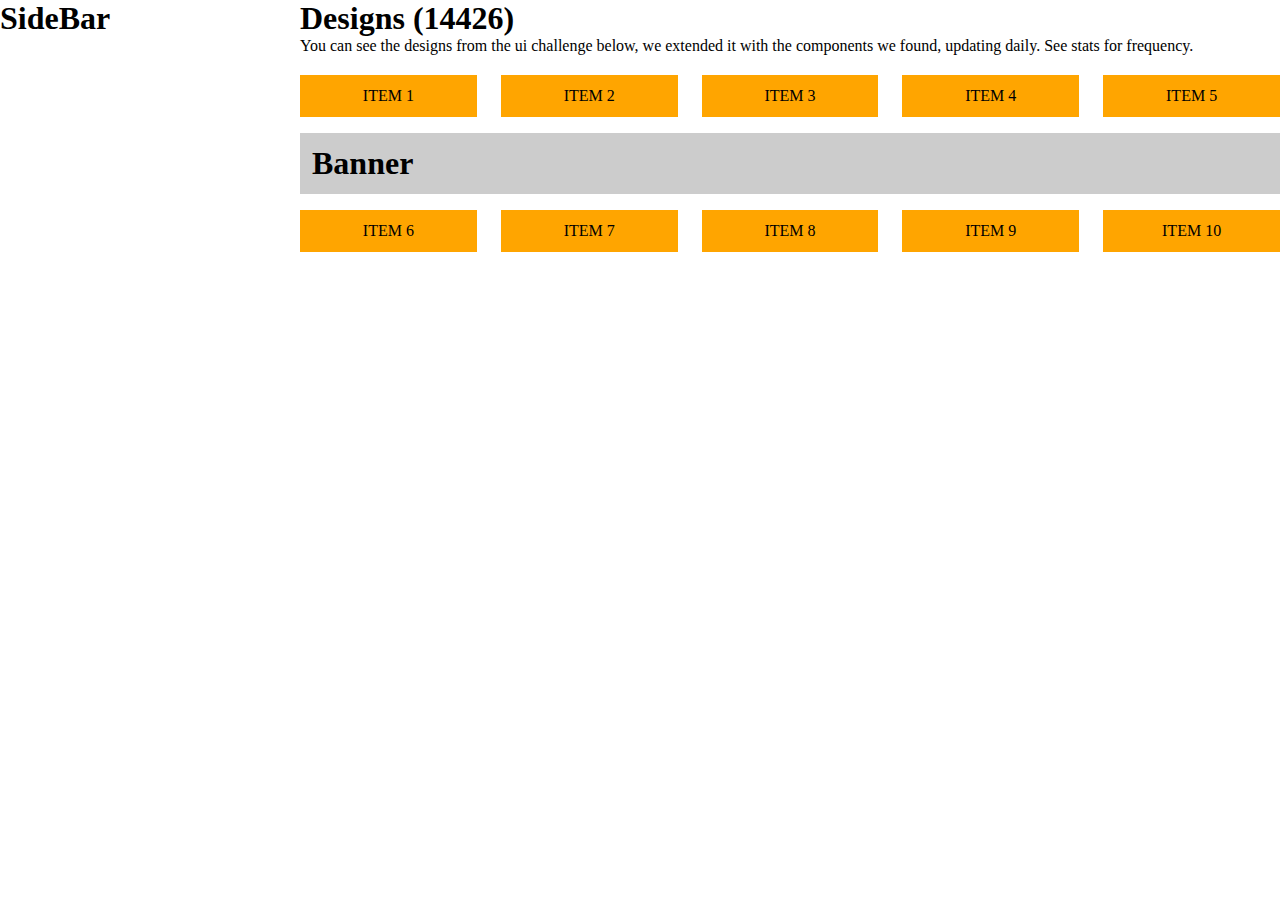
<file: reposi.html>
<!DOCTYPE html>
<html lang="en">
  <head>
    <meta charset="UTF-8" />
    <meta name="viewport" content="width=device-width, initial-scale=1.0" />
    <title>Repository</title>
    <link rel="stylesheet" href="assets/css/grid.css" />
    <link rel="stylesheet" href="assets/css/index.css" />
  </head>
  <style>
    * {
      margin: 0;
      padding: 0;
      box-sizing: border-box;
    }
  </style>
  <body>
    <div class="main">
      <div class="sidebar">
        <h1>SideBar</h1>
      </div>
      <div class="content">
        <h1>Designs (14426)</h1>
        <p>
          You can see the designs from the ui challenge below, we extended it
          with the components we found, updating daily. See stats for frequency.
        </p>
        <div class="grid">
          <div class="row">
            <div class="col l-2-4 m-4 c-6 mb-16">
              <div class="item">ITEM 1</div>
            </div>
            <div class="col l-2-4 m-4 c-6 mb-16">
              <div class="item">ITEM 2</div>
            </div>
            <div class="col l-2-4 m-4 c-6 mb-16">
              <div class="item">ITEM 3</div>
            </div>
            <div class="col l-2-4 m-4 c-6 mb-16">
              <div class="item">ITEM 4</div>
            </div>
            <div class="col l-2-4 m-4 c-6 mb-16">
              <div class="item">ITEM 5</div>
            </div>
            <div class="col l-12 m-12 c-0">
              <h1 class="content-banner">Banner</h1>
            </div>
            <div class="col l-2-4 m-4 c-6 mb-16">
              <div class="item">ITEM 6</div>
            </div>
            <div class="col l-2-4 m-4 c-6 mb-16">
              <div class="item">ITEM 7</div>
            </div>
            <div class="col l-2-4 m-4 c-6 mb-16">
              <div class="item">ITEM 8</div>
            </div>
            <div class="col l-2-4 m-4 c-6 mb-16">
              <div class="item">ITEM 9</div>
            </div>
            <div class="col l-2-4 m-4 c-6 mb-16">
              <div class="item">ITEM 10</div>
            </div>
          </div>
        </div>
      </div>
    </div>
  </body>
</html>
</file>
<file: assets/font/themify-icons-font/themify-icons/demo-files/demo.css>
body {
	font: normal 1em/1.5em Arial, Helvetica, sans-serif;
	max-width: 90%;
	margin: 30px auto 0;
}
h1, h3 {
	font-weight: normal;
}
h3 {
	font-size: 1.4;
	text-transform: uppercase;
	letter-spacing: 1px;
}

.icon-section {
	margin: 0 0 3em;
	clear: both;
	overflow: hidden;
}
.icon-container {
	width: 240px; 
	padding: .7em 0;
	float: left; 
	position: relative;
	text-align: left;
}
.icon-container [class^="ti-"], 
.icon-container [class*=" ti-"] {
	color: #000;
	position: absolute;
	margin-top: 3px;
	transition: .3s;
}
.icon-container:hover [class^="ti-"],
.icon-container:hover [class*=" ti-"] {
	font-size: 2.2em;
	margin-top: -5px;
}
.icon-container:hover .icon-name {
	color: #000;
}
.icon-name {
	color: #aaa;
	margin-left: 35px;
	font-size: .8em;
	transition: .3s;
}
.icon-container:hover .icon-name {
	margin-left: 45px;
}
</file>
<file: assets/font/themify-icons-font/themify-icons/themify-icons.css>
@font-face {
	font-family: 'themify';
	src:url('fonts/themify.eot?-fvbane');
	src:url('fonts/themify.eot?#iefix-fvbane') format('embedded-opentype'),
		url('fonts/themify.woff?-fvbane') format('woff'),
		url('fonts/themify.ttf?-fvbane') format('truetype'),
		url('fonts/themify.svg?-fvbane#themify') format('svg');
	font-weight: normal;
	font-style: normal;
}

[class^="ti-"], [class*=" ti-"] {
	font-family: 'themify';
	speak: none;
	font-style: normal;
	font-weight: normal;
	font-variant: normal;
	text-transform: none;
	line-height: 1;

	/* Better Font Rendering =========== */
	-webkit-font-smoothing: antialiased;
	-moz-osx-font-smoothing: grayscale;
}

.ti-wand:before {
	content: "\e600";
}
.ti-volume:before {
	content: "\e601";
}
.ti-user:before {
	content: "\e602";
}
.ti-unlock:before {
	content: "\e603";
}
.ti-unlink:before {
	content: "\e604";
}
.ti-trash:before {
	content: "\e605";
}
.ti-thought:before {
	content: "\e606";
}
.ti-target:before {
	content: "\e607";
}
.ti-tag:before {
	content: "\e608";
}
.ti-tablet:before {
	content: "\e609";
}
.ti-star:before {
	content: "\e60a";
}
.ti-spray:before {
	content: "\e60b";
}
.ti-signal:before {
	content: "\e60c";
}
.ti-shopping-cart:before {
	content: "\e60d";
}
.ti-shopping-cart-full:before {
	content: "\e60e";
}
.ti-settings:before {
	content: "\e60f";
}
.ti-search:before {
	content: "\e610";
}
.ti-zoom-in:before {
	content: "\e611";
}
.ti-zoom-out:before {
	content: "\e612";
}
.ti-cut:before {
	content: "\e613";
}
.ti-ruler:before {
	content: "\e614";
}
.ti-ruler-pencil:before {
	content: "\e615";
}
.ti-ruler-alt:before {
	content: "\e616";
}
.ti-bookmark:before {
	content: "\e617";
}
.ti-bookmark-alt:before {
	content: "\e618";
}
.ti-reload:before {
	content: "\e619";
}
.ti-plus:before {
	content: "\e61a";
}
.ti-pin:before {
	content: "\e61b";
}
.ti-pencil:before {
	content: "\e61c";
}
.ti-pencil-alt:before {
	content: "\e61d";
}
.ti-paint-roller:before {
	content: "\e61e";
}
.ti-paint-bucket:before {
	content: "\e61f";
}
.ti-na:before {
	content: "\e620";
}
.ti-mobile:before {
	content: "\e621";
}
.ti-minus:before {
	content: "\e622";
}
.ti-medall:before {
	content: "\e623";
}
.ti-medall-alt:before {
	content: "\e624";
}
.ti-marker:before {
	content: "\e625";
}
.ti-marker-alt:before {
	content: "\e626";
}
.ti-arrow-up:before {
	content: "\e627";
}
.ti-arrow-right:before {
	content: "\e628";
}
.ti-arrow-left:before {
	content: "\e629";
}
.ti-arrow-down:before {
	content: "\e62a";
}
.ti-lock:before {
	content: "\e62b";
}
.ti-location-arrow:before {
	content: "\e62c";
}
.ti-link:before {
	content: "\e62d";
}
.ti-layout:before {
	content: "\e62e";
}
.ti-layers:before {
	content: "\e62f";
}
.ti-layers-alt:before {
	content: "\e630";
}
.ti-key:before {
	content: "\e631";
}
.ti-import:before {
	content: "\e632";
}
.ti-image:before {
	content: "\e633";
}
.ti-heart:before {
	content: "\e634";
}
.ti-heart-broken:before {
	content: "\e635";
}
.ti-hand-stop:before {
	content: "\e636";
}
.ti-hand-open:before {
	content: "\e637";
}
.ti-hand-drag:before {
	content: "\e638";
}
.ti-folder:before {
	content: "\e639";
}
.ti-flag:before {
	content: "\e63a";
}
.ti-flag-alt:before {
	content: "\e63b";
}
.ti-flag-alt-2:before {
	content: "\e63c";
}
.ti-eye:before {
	content: "\e63d";
}
.ti-export:before {
	content: "\e63e";
}
.ti-exchange-vertical:before {
	content: "\e63f";
}
.ti-desktop:before {
	content: "\e640";
}
.ti-cup:before {
	content: "\e641";
}
.ti-crown:before {
	content: "\e642";
}
.ti-comments:before {
	content: "\e643";
}
.ti-comment:before {
	content: "\e644";
}
.ti-comment-alt:before {
	content: "\e645";
}
.ti-close:before {
	content: "\e646";
}
.ti-clip:before {
	content: "\e647";
}
.ti-angle-up:before {
	content: "\e648";
}
.ti-angle-right:before {
	content: "\e649";
}
.ti-angle-left:before {
	content: "\e64a";
}
.ti-angle-down:before {
	content: "\e64b";
}
.ti-check:before {
	content: "\e64c";
}
.ti-check-box:before {
	content: "\e64d";
}
.ti-camera:before {
	content: "\e64e";
}
.ti-announcement:before {
	content: "\e64f";
}
.ti-brush:before {
	content: "\e650";
}
.ti-briefcase:before {
	content: "\e651";
}
.ti-bolt:before {
	content: "\e652";
}
.ti-bolt-alt:before {
	content: "\e653";
}
.ti-blackboard:before {
	content: "\e654";
}
.ti-bag:before {
	content: "\e655";
}
.ti-move:before {
	content: "\e656";
}
.ti-arrows-vertical:before {
	content: "\e657";
}
.ti-arrows-horizontal:before {
	content: "\e658";
}
.ti-fullscreen:before {
	content: "\e659";
}
.ti-arrow-top-right:before {
	content: "\e65a";
}
.ti-arrow-top-left:before {
	content: "\e65b";
}
.ti-arrow-circle-up:before {
	content: "\e65c";
}
.ti-arrow-circle-right:before {
	content: "\e65d";
}
.ti-arrow-circle-left:before {
	content: "\e65e";
}
.ti-arrow-circle-down:before {
	content: "\e65f";
}
.ti-angle-double-up:before {
	content: "\e660";
}
.ti-angle-double-right:before {
	content: "\e661";
}
.ti-angle-double-left:before {
	content: "\e662";
}
.ti-angle-double-down:before {
	content: "\e663";
}
.ti-zip:before {
	content: "\e664";
}
.ti-world:before {
	content: "\e665";
}
.ti-wheelchair:before {
	content: "\e666";
}
.ti-view-list:before {
	content: "\e667";
}
.ti-view-list-alt:before {
	content: "\e668";
}
.ti-view-grid:before {
	content: "\e669";
}
.ti-uppercase:before {
	content: "\e66a";
}
.ti-upload:before {
	content: "\e66b";
}
.ti-underline:before {
	content: "\e66c";
}
.ti-truck:before {
	content: "\e66d";
}
.ti-timer:before {
	content: "\e66e";
}
.ti-ticket:before {
	content: "\e66f";
}
.ti-thumb-up:before {
	content: "\e670";
}
.ti-thumb-down:before {
	content: "\e671";
}
.ti-text:before {
	content: "\e672";
}
.ti-stats-up:before {
	content: "\e673";
}
.ti-stats-down:before {
	content: "\e674";
}
.ti-split-v:before {
	content: "\e675";
}
.ti-split-h:before {
	content: "\e676";
}
.ti-smallcap:before {
	content: "\e677";
}
.ti-shine:before {
	content: "\e678";
}
.ti-shift-right:before {
	content: "\e679";
}
.ti-shift-left:before {
	content: "\e67a";
}
.ti-shield:before {
	content: "\e67b";
}
.ti-notepad:before {
	content: "\e67c";
}
.ti-server:before {
	content: "\e67d";
}
.ti-quote-right:before {
	content: "\e67e";
}
.ti-quote-left:before {
	content: "\e67f";
}
.ti-pulse:before {
	content: "\e680";
}
.ti-printer:before {
	content: "\e681";
}
.ti-power-off:before {
	content: "\e682";
}
.ti-plug:before {
	content: "\e683";
}
.ti-pie-chart:before {
	content: "\e684";
}
.ti-paragraph:before {
	content: "\e685";
}
.ti-panel:before {
	content: "\e686";
}
.ti-package:before {
	content: "\e687";
}
.ti-music:before {
	content: "\e688";
}
.ti-music-alt:before {
	content: "\e689";
}
.ti-mouse:before {
	content: "\e68a";
}
.ti-mouse-alt:before {
	content: "\e68b";
}
.ti-money:before {
	content: "\e68c";
}
.ti-microphone:before {
	content: "\e68d";
}
.ti-menu:before {
	content: "\e68e";
}
.ti-menu-alt:before {
	content: "\e68f";
}
.ti-map:before {
	content: "\e690";
}
.ti-map-alt:before {
	content: "\e691";
}
.ti-loop:before {
	content: "\e692";
}
.ti-location-pin:before {
	content: "\e693";
}
.ti-list:before {
	content: "\e694";
}
.ti-light-bulb:before {
	content: "\e695";
}
.ti-Italic:before {
	content: "\e696";
}
.ti-info:before {
	content: "\e697";
}
.ti-infinite:before {
	content: "\e698";
}
.ti-id-badge:before {
	content: "\e699";
}
.ti-hummer:before {
	content: "\e69a";
}
.ti-home:before {
	content: "\e69b";
}
.ti-help:before {
	content: "\e69c";
}
.ti-headphone:before {
	content: "\e69d";
}
.ti-harddrives:before {
	content: "\e69e";
}
.ti-harddrive:before {
	content: "\e69f";
}
.ti-gift:before {
	content: "\e6a0";
}
.ti-game:before {
	content: "\e6a1";
}
.ti-filter:before {
	content: "\e6a2";
}
.ti-files:before {
	content: "\e6a3";
}
.ti-file:before {
	content: "\e6a4";
}
.ti-eraser:before {
	content: "\e6a5";
}
.ti-envelope:before {
	content: "\e6a6";
}
.ti-download:before {
	content: "\e6a7";
}
.ti-direction:before {
	content: "\e6a8";
}
.ti-direction-alt:before {
	content: "\e6a9";
}
.ti-dashboard:before {
	content: "\e6aa";
}
.ti-control-stop:before {
	content: "\e6ab";
}
.ti-control-shuffle:before {
	content: "\e6ac";
}
.ti-control-play:before {
	content: "\e6ad";
}
.ti-control-pause:before {
	content: "\e6ae";
}
.ti-control-forward:before {
	content: "\e6af";
}
.ti-control-backward:before {
	content: "\e6b0";
}
.ti-cloud:before {
	content: "\e6b1";
}
.ti-cloud-up:before {
	content: "\e6b2";
}
.ti-cloud-down:before {
	content: "\e6b3";
}
.ti-clipboard:before {
	content: "\e6b4";
}
.ti-car:before {
	content: "\e6b5";
}
.ti-calendar:before {
	content: "\e6b6";
}
.ti-book:before {
	content: "\e6b7";
}
.ti-bell:before {
	content: "\e6b8";
}
.ti-basketball:before {
	content: "\e6b9";
}
.ti-bar-chart:before {
	content: "\e6ba";
}
.ti-bar-chart-alt:before {
	content: "\e6bb";
}
.ti-back-right:before {
	content: "\e6bc";
}
.ti-back-left:before {
	content: "\e6bd";
}
.ti-arrows-corner:before {
	content: "\e6be";
}
.ti-archive:before {
	content: "\e6bf";
}
.ti-anchor:before {
	content: "\e6c0";
}
.ti-align-right:before {
	content: "\e6c1";
}
.ti-align-left:before {
	content: "\e6c2";
}
.ti-align-justify:before {
	content: "\e6c3";
}
.ti-align-center:before {
	content: "\e6c4";
}
.ti-alert:before {
	content: "\e6c5";
}
.ti-alarm-clock:before {
	content: "\e6c6";
}
.ti-agenda:before {
	content: "\e6c7";
}
.ti-write:before {
	content: "\e6c8";
}
.ti-window:before {
	content: "\e6c9";
}
.ti-widgetized:before {
	content: "\e6ca";
}
.ti-widget:before {
	content: "\e6cb";
}
.ti-widget-alt:before {
	content: "\e6cc";
}
.ti-wallet:before {
	content: "\e6cd";
}
.ti-video-clapper:before {
	content: "\e6ce";
}
.ti-video-camera:before {
	content: "\e6cf";
}
.ti-vector:before {
	content: "\e6d0";
}
.ti-themify-logo:before {
	content: "\e6d1";
}
.ti-themify-favicon:before {
	content: "\e6d2";
}
.ti-themify-favicon-alt:before {
	content: "\e6d3";
}
.ti-support:before {
	content: "\e6d4";
}
.ti-stamp:before {
	content: "\e6d5";
}
.ti-split-v-alt:before {
	content: "\e6d6";
}
.ti-slice:before {
	content: "\e6d7";
}
.ti-shortcode:before {
	content: "\e6d8";
}
.ti-shift-right-alt:before {
	content: "\e6d9";
}
.ti-shift-left-alt:before {
	content: "\e6da";
}
.ti-ruler-alt-2:before {
	content: "\e6db";
}
.ti-receipt:before {
	content: "\e6dc";
}
.ti-pin2:before {
	content: "\e6dd";
}
.ti-pin-alt:before {
	content: "\e6de";
}
.ti-pencil-alt2:before {
	content: "\e6df";
}
.ti-palette:before {
	content: "\e6e0";
}
.ti-more:before {
	content: "\e6e1";
}
.ti-more-alt:before {
	content: "\e6e2";
}
.ti-microphone-alt:before {
	content: "\e6e3";
}
.ti-magnet:before {
	content: "\e6e4";
}
.ti-line-double:before {
	content: "\e6e5";
}
.ti-line-dotted:before {
	content: "\e6e6";
}
.ti-line-dashed:before {
	content: "\e6e7";
}
.ti-layout-width-full:before {
	content: "\e6e8";
}
.ti-layout-width-default:before {
	content: "\e6e9";
}
.ti-layout-width-default-alt:before {
	content: "\e6ea";
}
.ti-layout-tab:before {
	content: "\e6eb";
}
.ti-layout-tab-window:before {
	content: "\e6ec";
}
.ti-layout-tab-v:before {
	content: "\e6ed";
}
.ti-layout-tab-min:before {
	content: "\e6ee";
}
.ti-layout-slider:before {
	content: "\e6ef";
}
.ti-layout-slider-alt:before {
	content: "\e6f0";
}
.ti-layout-sidebar-right:before {
	content: "\e6f1";
}
.ti-layout-sidebar-none:before {
	content: "\e6f2";
}
.ti-layout-sidebar-left:before {
	content: "\e6f3";
}
.ti-layout-placeholder:before {
	content: "\e6f4";
}
.ti-layout-menu:before {
	content: "\e6f5";
}
.ti-layout-menu-v:before {
	content: "\e6f6";
}
.ti-layout-menu-separated:before {
	content: "\e6f7";
}
.ti-layout-menu-full:before {
	content: "\e6f8";
}
.ti-layout-media-right-alt:before {
	content: "\e6f9";
}
.ti-layout-media-right:before {
	content: "\e6fa";
}
.ti-layout-media-overlay:before {
	content: "\e6fb";
}
.ti-layout-media-overlay-alt:before {
	content: "\e6fc";
}
.ti-layout-media-overlay-alt-2:before {
	content: "\e6fd";
}
.ti-layout-media-left-alt:before {
	content: "\e6fe";
}
.ti-layout-media-left:before {
	content: "\e6ff";
}
.ti-layout-media-center-alt:before {
	content: "\e700";
}
.ti-layout-media-center:before {
	content: "\e701";
}
.ti-layout-list-thumb:before {
	content: "\e702";
}
.ti-layout-list-thumb-alt:before {
	content: "\e703";
}
.ti-layout-list-post:before {
	content: "\e704";
}
.ti-layout-list-large-image:before {
	content: "\e705";
}
.ti-layout-line-solid:before {
	content: "\e706";
}
.ti-layout-grid4:before {
	content: "\e707";
}
.ti-layout-grid3:before {
	content: "\e708";
}
.ti-layout-grid2:before {
	content: "\e709";
}
.ti-layout-grid2-thumb:before {
	content: "\e70a";
}
.ti-layout-cta-right:before {
	content: "\e70b";
}
.ti-layout-cta-left:before {
	content: "\e70c";
}
.ti-layout-cta-center:before {
	content: "\e70d";
}
.ti-layout-cta-btn-right:before {
	content: "\e70e";
}
.ti-layout-cta-btn-left:before {
	content: "\e70f";
}
.ti-layout-column4:before {
	content: "\e710";
}
.ti-layout-column3:before {
	content: "\e711";
}
.ti-layout-column2:before {
	content: "\e712";
}
.ti-layout-accordion-separated:before {
	content: "\e713";
}
.ti-layout-accordion-merged:before {
	content: "\e714";
}
.ti-layout-accordion-list:before {
	content: "\e715";
}
.ti-ink-pen:before {
	content: "\e716";
}
.ti-info-alt:before {
	content: "\e717";
}
.ti-help-alt:before {
	content: "\e718";
}
.ti-headphone-alt:before {
	content: "\e719";
}
.ti-hand-point-up:before {
	content: "\e71a";
}
.ti-hand-point-right:before {
	content: "\e71b";
}
.ti-hand-point-left:before {
	content: "\e71c";
}
.ti-hand-point-down:before {
	content: "\e71d";
}
.ti-gallery:before {
	content: "\e71e";
}
.ti-face-smile:before {
	content: "\e71f";
}
.ti-face-sad:before {
	content: "\e720";
}
.ti-credit-card:before {
	content: "\e721";
}
.ti-control-skip-forward:before {
	content: "\e722";
}
.ti-control-skip-backward:before {
	content: "\e723";
}
.ti-control-record:before {
	content: "\e724";
}
.ti-control-eject:before {
	content: "\e725";
}
.ti-comments-smiley:before {
	content: "\e726";
}
.ti-brush-alt:before {
	content: "\e727";
}
.ti-youtube:before {
	content: "\e728";
}
.ti-vimeo:before {
	content: "\e729";
}
.ti-twitter:before {
	content: "\e72a";
}
.ti-time:before {
	content: "\e72b";
}
.ti-tumblr:before {
	content: "\e72c";
}
.ti-skype:before {
	content: "\e72d";
}
.ti-share:before {
	content: "\e72e";
}
.ti-share-alt:before {
	content: "\e72f";
}
.ti-rocket:before {
	content: "\e730";
}
.ti-pinterest:before {
	content: "\e731";
}
.ti-new-window:before {
	content: "\e732";
}
.ti-microsoft:before {
	content: "\e733";
}
.ti-list-ol:before {
	content: "\e734";
}
.ti-linkedin:before {
	content: "\e735";
}
.ti-layout-sidebar-2:before {
	content: "\e736";
}
.ti-layout-grid4-alt:before {
	content: "\e737";
}
.ti-layout-grid3-alt:before {
	content: "\e738";
}
.ti-layout-grid2-alt:before {
	content: "\e739";
}
.ti-layout-column4-alt:before {
	content: "\e73a";
}
.ti-layout-column3-alt:before {
	content: "\e73b";
}
.ti-layout-column2-alt:before {
	content: "\e73c";
}
.ti-instagram:before {
	content: "\e73d";
}
.ti-google:before {
	content: "\e73e";
}
.ti-github:before {
	content: "\e73f";
}
.ti-flickr:before {
	content: "\e740";
}
.ti-facebook:before {
	content: "\e741";
}
.ti-dropbox:before {
	content: "\e742";
}
.ti-dribbble:before {
	content: "\e743";
}
.ti-apple:before {
	content: "\e744";
}
.ti-android:before {
	content: "\e745";
}
.ti-save:before {
	content: "\e746";
}
.ti-save-alt:before {
	content: "\e747";
}
.ti-yahoo:before {
	content: "\e748";
}
.ti-wordpress:before {
	content: "\e749";
}
.ti-vimeo-alt:before {
	content: "\e74a";
}
.ti-twitter-alt:before {
	content: "\e74b";
}
.ti-tumblr-alt:before {
	content: "\e74c";
}
.ti-trello:before {
	content: "\e74d";
}
.ti-stack-overflow:before {
	content: "\e74e";
}
.ti-soundcloud:before {
	content: "\e74f";
}
.ti-sharethis:before {
	content: "\e750";
}
.ti-sharethis-alt:before {
	content: "\e751";
}
.ti-reddit:before {
	content: "\e752";
}
.ti-pinterest-alt:before {
	content: "\e753";
}
.ti-microsoft-alt:before {
	content: "\e754";
}
.ti-linux:before {
	content: "\e755";
}
.ti-jsfiddle:before {
	content: "\e756";
}
.ti-joomla:before {
	content: "\e757";
}
.ti-html5:before {
	content: "\e758";
}
.ti-flickr-alt:before {
	content: "\e759";
}
.ti-email:before {
	content: "\e75a";
}
.ti-drupal:before {
	content: "\e75b";
}
.ti-dropbox-alt:before {
	content: "\e75c";
}
.ti-css3:before {
	content: "\e75d";
}
.ti-rss:before {
	content: "\e75e";
}
.ti-rss-alt:before {
	content: "\e75f";
}
</file>
<file: assets/font/themify-icons-font/themify-icons/ie7/ie7.css>
.ti-wand {
	*zoom: expression(this.runtimeStyle['zoom'] = '1', this.innerHTML = '&#xe600;');
}
.ti-volume {
	*zoom: expression(this.runtimeStyle['zoom'] = '1', this.innerHTML = '&#xe601;');
}
.ti-user {
	*zoom: expression(this.runtimeStyle['zoom'] = '1', this.innerHTML = '&#xe602;');
}
.ti-unlock {
	*zoom: expression(this.runtimeStyle['zoom'] = '1', this.innerHTML = '&#xe603;');
}
.ti-unlink {
	*zoom: expression(this.runtimeStyle['zoom'] = '1', this.innerHTML = '&#xe604;');
}
.ti-trash {
	*zoom: expression(this.runtimeStyle['zoom'] = '1', this.innerHTML = '&#xe605;');
}
.ti-thought {
	*zoom: expression(this.runtimeStyle['zoom'] = '1', this.innerHTML = '&#xe606;');
}
.ti-target {
	*zoom: expression(this.runtimeStyle['zoom'] = '1', this.innerHTML = '&#xe607;');
}
.ti-tag {
	*zoom: expression(this.runtimeStyle['zoom'] = '1', this.innerHTML = '&#xe608;');
}
.ti-tablet {
	*zoom: expression(this.runtimeStyle['zoom'] = '1', this.innerHTML = '&#xe609;');
}
.ti-star {
	*zoom: expression(this.runtimeStyle['zoom'] = '1', this.innerHTML = '&#xe60a;');
}
.ti-spray {
	*zoom: expression(this.runtimeStyle['zoom'] = '1', this.innerHTML = '&#xe60b;');
}
.ti-signal {
	*zoom: expression(this.runtimeStyle['zoom'] = '1', this.innerHTML = '&#xe60c;');
}
.ti-shopping-cart {
	*zoom: expression(this.runtimeStyle['zoom'] = '1', this.innerHTML = '&#xe60d;');
}
.ti-shopping-cart-full {
	*zoom: expression(this.runtimeStyle['zoom'] = '1', this.innerHTML = '&#xe60e;');
}
.ti-settings {
	*zoom: expression(this.runtimeStyle['zoom'] = '1', this.innerHTML = '&#xe60f;');
}
.ti-search {
	*zoom: expression(this.runtimeStyle['zoom'] = '1', this.innerHTML = '&#xe610;');
}
.ti-zoom-in {
	*zoom: expression(this.runtimeStyle['zoom'] = '1', this.innerHTML = '&#xe611;');
}
.ti-zoom-out {
	*zoom: expression(this.runtimeStyle['zoom'] = '1', this.innerHTML = '&#xe612;');
}
.ti-cut {
	*zoom: expression(this.runtimeStyle['zoom'] = '1', this.innerHTML = '&#xe613;');
}
.ti-ruler {
	*zoom: expression(this.runtimeStyle['zoom'] = '1', this.innerHTML = '&#xe614;');
}
.ti-ruler-pencil {
	*zoom: expression(this.runtimeStyle['zoom'] = '1', this.innerHTML = '&#xe615;');
}
.ti-ruler-alt {
	*zoom: expression(this.runtimeStyle['zoom'] = '1', this.innerHTML = '&#xe616;');
}
.ti-bookmark {
	*zoom: expression(this.runtimeStyle['zoom'] = '1', this.innerHTML = '&#xe617;');
}
.ti-bookmark-alt {
	*zoom: expression(this.runtimeStyle['zoom'] = '1', this.innerHTML = '&#xe618;');
}
.ti-reload {
	*zoom: expression(this.runtimeStyle['zoom'] = '1', this.innerHTML = '&#xe619;');
}
.ti-plus {
	*zoom: expression(this.runtimeStyle['zoom'] = '1', this.innerHTML = '&#xe61a;');
}
.ti-pin {
	*zoom: expression(this.runtimeStyle['zoom'] = '1', this.innerHTML = '&#xe61b;');
}
.ti-pencil {
	*zoom: expression(this.runtimeStyle['zoom'] = '1', this.innerHTML = '&#xe61c;');
}
.ti-pencil-alt {
	*zoom: expression(this.runtimeStyle['zoom'] = '1', this.innerHTML = '&#xe61d;');
}
.ti-paint-roller {
	*zoom: expression(this.runtimeStyle['zoom'] = '1', this.innerHTML = '&#xe61e;');
}
.ti-paint-bucket {
	*zoom: expression(this.runtimeStyle['zoom'] = '1', this.innerHTML = '&#xe61f;');
}
.ti-na {
	*zoom: expression(this.runtimeStyle['zoom'] = '1', this.innerHTML = '&#xe620;');
}
.ti-mobile {
	*zoom: expression(this.runtimeStyle['zoom'] = '1', this.innerHTML = '&#xe621;');
}
.ti-minus {
	*zoom: expression(this.runtimeStyle['zoom'] = '1', this.innerHTML = '&#xe622;');
}
.ti-medall {
	*zoom: expression(this.runtimeStyle['zoom'] = '1', this.innerHTML = '&#xe623;');
}
.ti-medall-alt {
	*zoom: expression(this.runtimeStyle['zoom'] = '1', this.innerHTML = '&#xe624;');
}
.ti-marker {
	*zoom: expression(this.runtimeStyle['zoom'] = '1', this.innerHTML = '&#xe625;');
}
.ti-marker-alt {
	*zoom: expression(this.runtimeStyle['zoom'] = '1', this.innerHTML = '&#xe626;');
}
.ti-arrow-up {
	*zoom: expression(this.runtimeStyle['zoom'] = '1', this.innerHTML = '&#xe627;');
}
.ti-arrow-right {
	*zoom: expression(this.runtimeStyle['zoom'] = '1', this.innerHTML = '&#xe628;');
}
.ti-arrow-left {
	*zoom: expression(this.runtimeStyle['zoom'] = '1', this.innerHTML = '&#xe629;');
}
.ti-arrow-down {
	*zoom: expression(this.runtimeStyle['zoom'] = '1', this.innerHTML = '&#xe62a;');
}
.ti-lock {
	*zoom: expression(this.runtimeStyle['zoom'] = '1', this.innerHTML = '&#xe62b;');
}
.ti-location-arrow {
	*zoom: expression(this.runtimeStyle['zoom'] = '1', this.innerHTML = '&#xe62c;');
}
.ti-link {
	*zoom: expression(this.runtimeStyle['zoom'] = '1', this.innerHTML = '&#xe62d;');
}
.ti-layout {
	*zoom: expression(this.runtimeStyle['zoom'] = '1', this.innerHTML = '&#xe62e;');
}
.ti-layers {
	*zoom: expression(this.runtimeStyle['zoom'] = '1', this.innerHTML = '&#xe62f;');
}
.ti-layers-alt {
	*zoom: expression(this.runtimeStyle['zoom'] = '1', this.innerHTML = '&#xe630;');
}
.ti-key {
	*zoom: expression(this.runtimeStyle['zoom'] = '1', this.innerHTML = '&#xe631;');
}
.ti-import {
	*zoom: expression(this.runtimeStyle['zoom'] = '1', this.innerHTML = '&#xe632;');
}
.ti-image {
	*zoom: expression(this.runtimeStyle['zoom'] = '1', this.innerHTML = '&#xe633;');
}
.ti-heart {
	*zoom: expression(this.runtimeStyle['zoom'] = '1', this.innerHTML = '&#xe634;');
}
.ti-heart-broken {
	*zoom: expression(this.runtimeStyle['zoom'] = '1', this.innerHTML = '&#xe635;');
}
.ti-hand-stop {
	*zoom: expression(this.runtimeStyle['zoom'] = '1', this.innerHTML = '&#xe636;');
}
.ti-hand-open {
	*zoom: expression(this.runtimeStyle['zoom'] = '1', this.innerHTML = '&#xe637;');
}
.ti-hand-drag {
	*zoom: expression(this.runtimeStyle['zoom'] = '1', this.innerHTML = '&#xe638;');
}
.ti-folder {
	*zoom: expression(this.runtimeStyle['zoom'] = '1', this.innerHTML = '&#xe639;');
}
.ti-flag {
	*zoom: expression(this.runtimeStyle['zoom'] = '1', this.innerHTML = '&#xe63a;');
}
.ti-flag-alt {
	*zoom: expression(this.runtimeStyle['zoom'] = '1', this.innerHTML = '&#xe63b;');
}
.ti-flag-alt-2 {
	*zoom: expression(this.runtimeStyle['zoom'] = '1', this.innerHTML = '&#xe63c;');
}
.ti-eye {
	*zoom: expression(this.runtimeStyle['zoom'] = '1', this.innerHTML = '&#xe63d;');
}
.ti-export {
	*zoom: expression(this.runtimeStyle['zoom'] = '1', this.innerHTML = '&#xe63e;');
}
.ti-exchange-vertical {
	*zoom: expression(this.runtimeStyle['zoom'] = '1', this.innerHTML = '&#xe63f;');
}
.ti-desktop {
	*zoom: expression(this.runtimeStyle['zoom'] = '1', this.innerHTML = '&#xe640;');
}
.ti-cup {
	*zoom: expression(this.runtimeStyle['zoom'] = '1', this.innerHTML = '&#xe641;');
}
.ti-crown {
	*zoom: expression(this.runtimeStyle['zoom'] = '1', this.innerHTML = '&#xe642;');
}
.ti-comments {
	*zoom: expression(this.runtimeStyle['zoom'] = '1', this.innerHTML = '&#xe643;');
}
.ti-comment {
	*zoom: expression(this.runtimeStyle['zoom'] = '1', this.innerHTML = '&#xe644;');
}
.ti-comment-alt {
	*zoom: expression(this.runtimeStyle['zoom'] = '1', this.innerHTML = '&#xe645;');
}
.ti-close {
	*zoom: expression(this.runtimeStyle['zoom'] = '1', this.innerHTML = '&#xe646;');
}
.ti-clip {
	*zoom: expression(this.runtimeStyle['zoom'] = '1', this.innerHTML = '&#xe647;');
}
.ti-angle-up {
	*zoom: expression(this.runtimeStyle['zoom'] = '1', this.innerHTML = '&#xe648;');
}
.ti-angle-right {
	*zoom: expression(this.runtimeStyle['zoom'] = '1', this.innerHTML = '&#xe649;');
}
.ti-angle-left {
	*zoom: expression(this.runtimeStyle['zoom'] = '1', this.innerHTML = '&#xe64a;');
}
.ti-angle-down {
	*zoom: expression(this.runtimeStyle['zoom'] = '1', this.innerHTML = '&#xe64b;');
}
.ti-check {
	*zoom: expression(this.runtimeStyle['zoom'] = '1', this.innerHTML = '&#xe64c;');
}
.ti-check-box {
	*zoom: expression(this.runtimeStyle['zoom'] = '1', this.innerHTML = '&#xe64d;');
}
.ti-camera {
	*zoom: expression(this.runtimeStyle['zoom'] = '1', this.innerHTML = '&#xe64e;');
}
.ti-announcement {
	*zoom: expression(this.runtimeStyle['zoom'] = '1', this.innerHTML = '&#xe64f;');
}
.ti-brush {
	*zoom: expression(this.runtimeStyle['zoom'] = '1', this.innerHTML = '&#xe650;');
}
.ti-briefcase {
	*zoom: expression(this.runtimeStyle['zoom'] = '1', this.innerHTML = '&#xe651;');
}
.ti-bolt {
	*zoom: expression(this.runtimeStyle['zoom'] = '1', this.innerHTML = '&#xe652;');
}
.ti-bolt-alt {
	*zoom: expression(this.runtimeStyle['zoom'] = '1', this.innerHTML = '&#xe653;');
}
.ti-blackboard {
	*zoom: expression(this.runtimeStyle['zoom'] = '1', this.innerHTML = '&#xe654;');
}
.ti-bag {
	*zoom: expression(this.runtimeStyle['zoom'] = '1', this.innerHTML = '&#xe655;');
}
.ti-move {
	*zoom: expression(this.runtimeStyle['zoom'] = '1', this.innerHTML = '&#xe656;');
}
.ti-arrows-vertical {
	*zoom: expression(this.runtimeStyle['zoom'] = '1', this.innerHTML = '&#xe657;');
}
.ti-arrows-horizontal {
	*zoom: expression(this.runtimeStyle['zoom'] = '1', this.innerHTML = '&#xe658;');
}
.ti-fullscreen {
	*zoom: expression(this.runtimeStyle['zoom'] = '1', this.innerHTML = '&#xe659;');
}
.ti-arrow-top-right {
	*zoom: expression(this.runtimeStyle['zoom'] = '1', this.innerHTML = '&#xe65a;');
}
.ti-arrow-top-left {
	*zoom: expression(this.runtimeStyle['zoom'] = '1', this.innerHTML = '&#xe65b;');
}
.ti-arrow-circle-up {
	*zoom: expression(this.runtimeStyle['zoom'] = '1', this.innerHTML = '&#xe65c;');
}
.ti-arrow-circle-right {
	*zoom: expression(this.runtimeStyle['zoom'] = '1', this.innerHTML = '&#xe65d;');
}
.ti-arrow-circle-left {
	*zoom: expression(this.runtimeStyle['zoom'] = '1', this.innerHTML = '&#xe65e;');
}
.ti-arrow-circle-down {
	*zoom: expression(this.runtimeStyle['zoom'] = '1', this.innerHTML = '&#xe65f;');
}
.ti-angle-double-up {
	*zoom: expression(this.runtimeStyle['zoom'] = '1', this.innerHTML = '&#xe660;');
}
.ti-angle-double-right {
	*zoom: expression(this.runtimeStyle['zoom'] = '1', this.innerHTML = '&#xe661;');
}
.ti-angle-double-left {
	*zoom: expression(this.runtimeStyle['zoom'] = '1', this.innerHTML = '&#xe662;');
}
.ti-angle-double-down {
	*zoom: expression(this.runtimeStyle['zoom'] = '1', this.innerHTML = '&#xe663;');
}
.ti-zip {
	*zoom: expression(this.runtimeStyle['zoom'] = '1', this.innerHTML = '&#xe664;');
}
.ti-world {
	*zoom: expression(this.runtimeStyle['zoom'] = '1', this.innerHTML = '&#xe665;');
}
.ti-wheelchair {
	*zoom: expression(this.runtimeStyle['zoom'] = '1', this.innerHTML = '&#xe666;');
}
.ti-view-list {
	*zoom: expression(this.runtimeStyle['zoom'] = '1', this.innerHTML = '&#xe667;');
}
.ti-view-list-alt {
	*zoom: expression(this.runtimeStyle['zoom'] = '1', this.innerHTML = '&#xe668;');
}
.ti-view-grid {
	*zoom: expression(this.runtimeStyle['zoom'] = '1', this.innerHTML = '&#xe669;');
}
.ti-uppercase {
	*zoom: expression(this.runtimeStyle['zoom'] = '1', this.innerHTML = '&#xe66a;');
}
.ti-upload {
	*zoom: expression(this.runtimeStyle['zoom'] = '1', this.innerHTML = '&#xe66b;');
}
.ti-underline {
	*zoom: expression(this.runtimeStyle['zoom'] = '1', this.innerHTML = '&#xe66c;');
}
.ti-truck {
	*zoom: expression(this.runtimeStyle['zoom'] = '1', this.innerHTML = '&#xe66d;');
}
.ti-timer {
	*zoom: expression(this.runtimeStyle['zoom'] = '1', this.innerHTML = '&#xe66e;');
}
.ti-ticket {
	*zoom: expression(this.runtimeStyle['zoom'] = '1', this.innerHTML = '&#xe66f;');
}
.ti-thumb-up {
	*zoom: expression(this.runtimeStyle['zoom'] = '1', this.innerHTML = '&#xe670;');
}
.ti-thumb-down {
	*zoom: expression(this.runtimeStyle['zoom'] = '1', this.innerHTML = '&#xe671;');
}
.ti-text {
	*zoom: expression(this.runtimeStyle['zoom'] = '1', this.innerHTML = '&#xe672;');
}
.ti-stats-up {
	*zoom: expression(this.runtimeStyle['zoom'] = '1', this.innerHTML = '&#xe673;');
}
.ti-stats-down {
	*zoom: expression(this.runtimeStyle['zoom'] = '1', this.innerHTML = '&#xe674;');
}
.ti-split-v {
	*zoom: expression(this.runtimeStyle['zoom'] = '1', this.innerHTML = '&#xe675;');
}
.ti-split-h {
	*zoom: expression(this.runtimeStyle['zoom'] = '1', this.innerHTML = '&#xe676;');
}
.ti-smallcap {
	*zoom: expression(this.runtimeStyle['zoom'] = '1', this.innerHTML = '&#xe677;');
}
.ti-shine {
	*zoom: expression(this.runtimeStyle['zoom'] = '1', this.innerHTML = '&#xe678;');
}
.ti-shift-right {
	*zoom: expression(this.runtimeStyle['zoom'] = '1', this.innerHTML = '&#xe679;');
}
.ti-shift-left {
	*zoom: expression(this.runtimeStyle['zoom'] = '1', this.innerHTML = '&#xe67a;');
}
.ti-shield {
	*zoom: expression(this.runtimeStyle['zoom'] = '1', this.innerHTML = '&#xe67b;');
}
.ti-notepad {
	*zoom: expression(this.runtimeStyle['zoom'] = '1', this.innerHTML = '&#xe67c;');
}
.ti-server {
	*zoom: expression(this.runtimeStyle['zoom'] = '1', this.innerHTML = '&#xe67d;');
}
.ti-quote-right {
	*zoom: expression(this.runtimeStyle['zoom'] = '1', this.innerHTML = '&#xe67e;');
}
.ti-quote-left {
	*zoom: expression(this.runtimeStyle['zoom'] = '1', this.innerHTML = '&#xe67f;');
}
.ti-pulse {
	*zoom: expression(this.runtimeStyle['zoom'] = '1', this.innerHTML = '&#xe680;');
}
.ti-printer {
	*zoom: expression(this.runtimeStyle['zoom'] = '1', this.innerHTML = '&#xe681;');
}
.ti-power-off {
	*zoom: expression(this.runtimeStyle['zoom'] = '1', this.innerHTML = '&#xe682;');
}
.ti-plug {
	*zoom: expression(this.runtimeStyle['zoom'] = '1', this.innerHTML = '&#xe683;');
}
.ti-pie-chart {
	*zoom: expression(this.runtimeStyle['zoom'] = '1', this.innerHTML = '&#xe684;');
}
.ti-paragraph {
	*zoom: expression(this.runtimeStyle['zoom'] = '1', this.innerHTML = '&#xe685;');
}
.ti-panel {
	*zoom: expression(this.runtimeStyle['zoom'] = '1', this.innerHTML = '&#xe686;');
}
.ti-package {
	*zoom: expression(this.runtimeStyle['zoom'] = '1', this.innerHTML = '&#xe687;');
}
.ti-music {
	*zoom: expression(this.runtimeStyle['zoom'] = '1', this.innerHTML = '&#xe688;');
}
.ti-music-alt {
	*zoom: expression(this.runtimeStyle['zoom'] = '1', this.innerHTML = '&#xe689;');
}
.ti-mouse {
	*zoom: expression(this.runtimeStyle['zoom'] = '1', this.innerHTML = '&#xe68a;');
}
.ti-mouse-alt {
	*zoom: expression(this.runtimeStyle['zoom'] = '1', this.innerHTML = '&#xe68b;');
}
.ti-money {
	*zoom: expression(this.runtimeStyle['zoom'] = '1', this.innerHTML = '&#xe68c;');
}
.ti-microphone {
	*zoom: expression(this.runtimeStyle['zoom'] = '1', this.innerHTML = '&#xe68d;');
}
.ti-menu {
	*zoom: expression(this.runtimeStyle['zoom'] = '1', this.innerHTML = '&#xe68e;');
}
.ti-menu-alt {
	*zoom: expression(this.runtimeStyle['zoom'] = '1', this.innerHTML = '&#xe68f;');
}
.ti-map {
	*zoom: expression(this.runtimeStyle['zoom'] = '1', this.innerHTML = '&#xe690;');
}
.ti-map-alt {
	*zoom: expression(this.runtimeStyle['zoom'] = '1', this.innerHTML = '&#xe691;');
}
.ti-loop {
	*zoom: expression(this.runtimeStyle['zoom'] = '1', this.innerHTML = '&#xe692;');
}
.ti-location-pin {
	*zoom: expression(this.runtimeStyle['zoom'] = '1', this.innerHTML = '&#xe693;');
}
.ti-list {
	*zoom: expression(this.runtimeStyle['zoom'] = '1', this.innerHTML = '&#xe694;');
}
.ti-light-bulb {
	*zoom: expression(this.runtimeStyle['zoom'] = '1', this.innerHTML = '&#xe695;');
}
.ti-Italic {
	*zoom: expression(this.runtimeStyle['zoom'] = '1', this.innerHTML = '&#xe696;');
}
.ti-info {
	*zoom: expression(this.runtimeStyle['zoom'] = '1', this.innerHTML = '&#xe697;');
}
.ti-infinite {
	*zoom: expression(this.runtimeStyle['zoom'] = '1', this.innerHTML = '&#xe698;');
}
.ti-id-badge {
	*zoom: expression(this.runtimeStyle['zoom'] = '1', this.innerHTML = '&#xe699;');
}
.ti-hummer {
	*zoom: expression(this.runtimeStyle['zoom'] = '1', this.innerHTML = '&#xe69a;');
}
.ti-home {
	*zoom: expression(this.runtimeStyle['zoom'] = '1', this.innerHTML = '&#xe69b;');
}
.ti-help {
	*zoom: expression(this.runtimeStyle['zoom'] = '1', this.innerHTML = '&#xe69c;');
}
.ti-headphone {
	*zoom: expression(this.runtimeStyle['zoom'] = '1', this.innerHTML = '&#xe69d;');
}
.ti-harddrives {
	*zoom: expression(this.runtimeStyle['zoom'] = '1', this.innerHTML = '&#xe69e;');
}
.ti-harddrive {
	*zoom: expression(this.runtimeStyle['zoom'] = '1', this.innerHTML = '&#xe69f;');
}
.ti-gift {
	*zoom: expression(this.runtimeStyle['zoom'] = '1', this.innerHTML = '&#xe6a0;');
}
.ti-game {
	*zoom: expression(this.runtimeStyle['zoom'] = '1', this.innerHTML = '&#xe6a1;');
}
.ti-filter {
	*zoom: expression(this.runtimeStyle['zoom'] = '1', this.innerHTML = '&#xe6a2;');
}
.ti-files {
	*zoom: expression(this.runtimeStyle['zoom'] = '1', this.innerHTML = '&#xe6a3;');
}
.ti-file {
	*zoom: expression(this.runtimeStyle['zoom'] = '1', this.innerHTML = '&#xe6a4;');
}
.ti-eraser {
	*zoom: expression(this.runtimeStyle['zoom'] = '1', this.innerHTML = '&#xe6a5;');
}
.ti-envelope {
	*zoom: expression(this.runtimeStyle['zoom'] = '1', this.innerHTML = '&#xe6a6;');
}
.ti-download {
	*zoom: expression(this.runtimeStyle['zoom'] = '1', this.innerHTML = '&#xe6a7;');
}
.ti-direction {
	*zoom: expression(this.runtimeStyle['zoom'] = '1', this.innerHTML = '&#xe6a8;');
}
.ti-direction-alt {
	*zoom: expression(this.runtimeStyle['zoom'] = '1', this.innerHTML = '&#xe6a9;');
}
.ti-dashboard {
	*zoom: expression(this.runtimeStyle['zoom'] = '1', this.innerHTML = '&#xe6aa;');
}
.ti-control-stop {
	*zoom: expression(this.runtimeStyle['zoom'] = '1', this.innerHTML = '&#xe6ab;');
}
.ti-control-shuffle {
	*zoom: expression(this.runtimeStyle['zoom'] = '1', this.innerHTML = '&#xe6ac;');
}
.ti-control-play {
	*zoom: expression(this.runtimeStyle['zoom'] = '1', this.innerHTML = '&#xe6ad;');
}
.ti-control-pause {
	*zoom: expression(this.runtimeStyle['zoom'] = '1', this.innerHTML = '&#xe6ae;');
}
.ti-control-forward {
	*zoom: expression(this.runtimeStyle['zoom'] = '1', this.innerHTML = '&#xe6af;');
}
.ti-control-backward {
	*zoom: expression(this.runtimeStyle['zoom'] = '1', this.innerHTML = '&#xe6b0;');
}
.ti-cloud {
	*zoom: expression(this.runtimeStyle['zoom'] = '1', this.innerHTML = '&#xe6b1;');
}
.ti-cloud-up {
	*zoom: expression(this.runtimeStyle['zoom'] = '1', this.innerHTML = '&#xe6b2;');
}
.ti-cloud-down {
	*zoom: expression(this.runtimeStyle['zoom'] = '1', this.innerHTML = '&#xe6b3;');
}
.ti-clipboard {
	*zoom: expression(this.runtimeStyle['zoom'] = '1', this.innerHTML = '&#xe6b4;');
}
.ti-car {
	*zoom: expression(this.runtimeStyle['zoom'] = '1', this.innerHTML = '&#xe6b5;');
}
.ti-calendar {
	*zoom: expression(this.runtimeStyle['zoom'] = '1', this.innerHTML = '&#xe6b6;');
}
.ti-book {
	*zoom: expression(this.runtimeStyle['zoom'] = '1', this.innerHTML = '&#xe6b7;');
}
.ti-bell {
	*zoom: expression(this.runtimeStyle['zoom'] = '1', this.innerHTML = '&#xe6b8;');
}
.ti-basketball {
	*zoom: expression(this.runtimeStyle['zoom'] = '1', this.innerHTML = '&#xe6b9;');
}
.ti-bar-chart {
	*zoom: expression(this.runtimeStyle['zoom'] = '1', this.innerHTML = '&#xe6ba;');
}
.ti-bar-chart-alt {
	*zoom: expression(this.runtimeStyle['zoom'] = '1', this.innerHTML = '&#xe6bb;');
}
.ti-back-right {
	*zoom: expression(this.runtimeStyle['zoom'] = '1', this.innerHTML = '&#xe6bc;');
}
.ti-back-left {
	*zoom: expression(this.runtimeStyle['zoom'] = '1', this.innerHTML = '&#xe6bd;');
}
.ti-arrows-corner {
	*zoom: expression(this.runtimeStyle['zoom'] = '1', this.innerHTML = '&#xe6be;');
}
.ti-archive {
	*zoom: expression(this.runtimeStyle['zoom'] = '1', this.innerHTML = '&#xe6bf;');
}
.ti-anchor {
	*zoom: expression(this.runtimeStyle['zoom'] = '1', this.innerHTML = '&#xe6c0;');
}
.ti-align-right {
	*zoom: expression(this.runtimeStyle['zoom'] = '1', this.innerHTML = '&#xe6c1;');
}
.ti-align-left {
	*zoom: expression(this.runtimeStyle['zoom'] = '1', this.innerHTML = '&#xe6c2;');
}
.ti-align-justify {
	*zoom: expression(this.runtimeStyle['zoom'] = '1', this.innerHTML = '&#xe6c3;');
}
.ti-align-center {
	*zoom: expression(this.runtimeStyle['zoom'] = '1', this.innerHTML = '&#xe6c4;');
}
.ti-alert {
	*zoom: expression(this.runtimeStyle['zoom'] = '1', this.innerHTML = '&#xe6c5;');
}
.ti-alarm-clock {
	*zoom: expression(this.runtimeStyle['zoom'] = '1', this.innerHTML = '&#xe6c6;');
}
.ti-agenda {
	*zoom: expression(this.runtimeStyle['zoom'] = '1', this.innerHTML = '&#xe6c7;');
}
.ti-write {
	*zoom: expression(this.runtimeStyle['zoom'] = '1', this.innerHTML = '&#xe6c8;');
}
.ti-window {
	*zoom: expression(this.runtimeStyle['zoom'] = '1', this.innerHTML = '&#xe6c9;');
}
.ti-widgetized {
	*zoom: expression(this.runtimeStyle['zoom'] = '1', this.innerHTML = '&#xe6ca;');
}
.ti-widget {
	*zoom: expression(this.runtimeStyle['zoom'] = '1', this.innerHTML = '&#xe6cb;');
}
.ti-widget-alt {
	*zoom: expression(this.runtimeStyle['zoom'] = '1', this.innerHTML = '&#xe6cc;');
}
.ti-wallet {
	*zoom: expression(this.runtimeStyle['zoom'] = '1', this.innerHTML = '&#xe6cd;');
}
.ti-video-clapper {
	*zoom: expression(this.runtimeStyle['zoom'] = '1', this.innerHTML = '&#xe6ce;');
}
.ti-video-camera {
	*zoom: expression(this.runtimeStyle['zoom'] = '1', this.innerHTML = '&#xe6cf;');
}
.ti-vector {
	*zoom: expression(this.runtimeStyle['zoom'] = '1', this.innerHTML = '&#xe6d0;');
}
.ti-themify-logo {
	*zoom: expression(this.runtimeStyle['zoom'] = '1', this.innerHTML = '&#xe6d1;');
}
.ti-themify-favicon {
	*zoom: expression(this.runtimeStyle['zoom'] = '1', this.innerHTML = '&#xe6d2;');
}
.ti-themify-favicon-alt {
	*zoom: expression(this.runtimeStyle['zoom'] = '1', this.innerHTML = '&#xe6d3;');
}
.ti-support {
	*zoom: expression(this.runtimeStyle['zoom'] = '1', this.innerHTML = '&#xe6d4;');
}
.ti-stamp {
	*zoom: expression(this.runtimeStyle['zoom'] = '1', this.innerHTML = '&#xe6d5;');
}
.ti-split-v-alt {
	*zoom: expression(this.runtimeStyle['zoom'] = '1', this.innerHTML = '&#xe6d6;');
}
.ti-slice {
	*zoom: expression(this.runtimeStyle['zoom'] = '1', this.innerHTML = '&#xe6d7;');
}
.ti-shortcode {
	*zoom: expression(this.runtimeStyle['zoom'] = '1', this.innerHTML = '&#xe6d8;');
}
.ti-shift-right-alt {
	*zoom: expression(this.runtimeStyle['zoom'] = '1', this.innerHTML = '&#xe6d9;');
}
.ti-shift-left-alt {
	*zoom: expression(this.runtimeStyle['zoom'] = '1', this.innerHTML = '&#xe6da;');
}
.ti-ruler-alt-2 {
	*zoom: expression(this.runtimeStyle['zoom'] = '1', this.innerHTML = '&#xe6db;');
}
.ti-receipt {
	*zoom: expression(this.runtimeStyle['zoom'] = '1', this.innerHTML = '&#xe6dc;');
}
.ti-pin2 {
	*zoom: expression(this.runtimeStyle['zoom'] = '1', this.innerHTML = '&#xe6dd;');
}
.ti-pin-alt {
	*zoom: expression(this.runtimeStyle['zoom'] = '1', this.innerHTML = '&#xe6de;');
}
.ti-pencil-alt2 {
	*zoom: expression(this.runtimeStyle['zoom'] = '1', this.innerHTML = '&#xe6df;');
}
.ti-palette {
	*zoom: expression(this.runtimeStyle['zoom'] = '1', this.innerHTML = '&#xe6e0;');
}
.ti-more {
	*zoom: expression(this.runtimeStyle['zoom'] = '1', this.innerHTML = '&#xe6e1;');
}
.ti-more-alt {
	*zoom: expression(this.runtimeStyle['zoom'] = '1', this.innerHTML = '&#xe6e2;');
}
.ti-microphone-alt {
	*zoom: expression(this.runtimeStyle['zoom'] = '1', this.innerHTML = '&#xe6e3;');
}
.ti-magnet {
	*zoom: expression(this.runtimeStyle['zoom'] = '1', this.innerHTML = '&#xe6e4;');
}
.ti-line-double {
	*zoom: expression(this.runtimeStyle['zoom'] = '1', this.innerHTML = '&#xe6e5;');
}
.ti-line-dotted {
	*zoom: expression(this.runtimeStyle['zoom'] = '1', this.innerHTML = '&#xe6e6;');
}
.ti-line-dashed {
	*zoom: expression(this.runtimeStyle['zoom'] = '1', this.innerHTML = '&#xe6e7;');
}
.ti-layout-width-full {
	*zoom: expression(this.runtimeStyle['zoom'] = '1', this.innerHTML = '&#xe6e8;');
}
.ti-layout-width-default {
	*zoom: expression(this.runtimeStyle['zoom'] = '1', this.innerHTML = '&#xe6e9;');
}
.ti-layout-width-default-alt {
	*zoom: expression(this.runtimeStyle['zoom'] = '1', this.innerHTML = '&#xe6ea;');
}
.ti-layout-tab {
	*zoom: expression(this.runtimeStyle['zoom'] = '1', this.innerHTML = '&#xe6eb;');
}
.ti-layout-tab-window {
	*zoom: expression(this.runtimeStyle['zoom'] = '1', this.innerHTML = '&#xe6ec;');
}
.ti-layout-tab-v {
	*zoom: expression(this.runtimeStyle['zoom'] = '1', this.innerHTML = '&#xe6ed;');
}
.ti-layout-tab-min {
	*zoom: expression(this.runtimeStyle['zoom'] = '1', this.innerHTML = '&#xe6ee;');
}
.ti-layout-slider {
	*zoom: expression(this.runtimeStyle['zoom'] = '1', this.innerHTML = '&#xe6ef;');
}
.ti-layout-slider-alt {
	*zoom: expression(this.runtimeStyle['zoom'] = '1', this.innerHTML = '&#xe6f0;');
}
.ti-layout-sidebar-right {
	*zoom: expression(this.runtimeStyle['zoom'] = '1', this.innerHTML = '&#xe6f1;');
}
.ti-layout-sidebar-none {
	*zoom: expression(this.runtimeStyle['zoom'] = '1', this.innerHTML = '&#xe6f2;');
}
.ti-layout-sidebar-left {
	*zoom: expression(this.runtimeStyle['zoom'] = '1', this.innerHTML = '&#xe6f3;');
}
.ti-layout-placeholder {
	*zoom: expression(this.runtimeStyle['zoom'] = '1', this.innerHTML = '&#xe6f4;');
}
.ti-layout-menu {
	*zoom: expression(this.runtimeStyle['zoom'] = '1', this.innerHTML = '&#xe6f5;');
}
.ti-layout-menu-v {
	*zoom: expression(this.runtimeStyle['zoom'] = '1', this.innerHTML = '&#xe6f6;');
}
.ti-layout-menu-separated {
	*zoom: expression(this.runtimeStyle['zoom'] = '1', this.innerHTML = '&#xe6f7;');
}
.ti-layout-menu-full {
	*zoom: expression(this.runtimeStyle['zoom'] = '1', this.innerHTML = '&#xe6f8;');
}
.ti-layout-media-right-alt {
	*zoom: expression(this.runtimeStyle['zoom'] = '1', this.innerHTML = '&#xe6f9;');
}
.ti-layout-media-right {
	*zoom: expression(this.runtimeStyle['zoom'] = '1', this.innerHTML = '&#xe6fa;');
}
.ti-layout-media-overlay {
	*zoom: expression(this.runtimeStyle['zoom'] = '1', this.innerHTML = '&#xe6fb;');
}
.ti-layout-media-overlay-alt {
	*zoom: expression(this.runtimeStyle['zoom'] = '1', this.innerHTML = '&#xe6fc;');
}
.ti-layout-media-overlay-alt-2 {
	*zoom: expression(this.runtimeStyle['zoom'] = '1', this.innerHTML = '&#xe6fd;');
}
.ti-layout-media-left-alt {
	*zoom: expression(this.runtimeStyle['zoom'] = '1', this.innerHTML = '&#xe6fe;');
}
.ti-layout-media-left {
	*zoom: expression(this.runtimeStyle['zoom'] = '1', this.innerHTML = '&#xe6ff;');
}
.ti-layout-media-center-alt {
	*zoom: expression(this.runtimeStyle['zoom'] = '1', this.innerHTML = '&#xe700;');
}
.ti-layout-media-center {
	*zoom: expression(this.runtimeStyle['zoom'] = '1', this.innerHTML = '&#xe701;');
}
.ti-layout-list-thumb {
	*zoom: expression(this.runtimeStyle['zoom'] = '1', this.innerHTML = '&#xe702;');
}
.ti-layout-list-thumb-alt {
	*zoom: expression(this.runtimeStyle['zoom'] = '1', this.innerHTML = '&#xe703;');
}
.ti-layout-list-post {
	*zoom: expression(this.runtimeStyle['zoom'] = '1', this.innerHTML = '&#xe704;');
}
.ti-layout-list-large-image {
	*zoom: expression(this.runtimeStyle['zoom'] = '1', this.innerHTML = '&#xe705;');
}
.ti-layout-line-solid {
	*zoom: expression(this.runtimeStyle['zoom'] = '1', this.innerHTML = '&#xe706;');
}
.ti-layout-grid4 {
	*zoom: expression(this.runtimeStyle['zoom'] = '1', this.innerHTML = '&#xe707;');
}
.ti-layout-grid3 {
	*zoom: expression(this.runtimeStyle['zoom'] = '1', this.innerHTML = '&#xe708;');
}
.ti-layout-grid2 {
	*zoom: expression(this.runtimeStyle['zoom'] = '1', this.innerHTML = '&#xe709;');
}
.ti-layout-grid2-thumb {
	*zoom: expression(this.runtimeStyle['zoom'] = '1', this.innerHTML = '&#xe70a;');
}
.ti-layout-cta-right {
	*zoom: expression(this.runtimeStyle['zoom'] = '1', this.innerHTML = '&#xe70b;');
}
.ti-layout-cta-left {
	*zoom: expression(this.runtimeStyle['zoom'] = '1', this.innerHTML = '&#xe70c;');
}
.ti-layout-cta-center {
	*zoom: expression(this.runtimeStyle['zoom'] = '1', this.innerHTML = '&#xe70d;');
}
.ti-layout-cta-btn-right {
	*zoom: expression(this.runtimeStyle['zoom'] = '1', this.innerHTML = '&#xe70e;');
}
.ti-layout-cta-btn-left {
	*zoom: expression(this.runtimeStyle['zoom'] = '1', this.innerHTML = '&#xe70f;');
}
.ti-layout-column4 {
	*zoom: expression(this.runtimeStyle['zoom'] = '1', this.innerHTML = '&#xe710;');
}
.ti-layout-column3 {
	*zoom: expression(this.runtimeStyle['zoom'] = '1', this.innerHTML = '&#xe711;');
}
.ti-layout-column2 {
	*zoom: expression(this.runtimeStyle['zoom'] = '1', this.innerHTML = '&#xe712;');
}
.ti-layout-accordion-separated {
	*zoom: expression(this.runtimeStyle['zoom'] = '1', this.innerHTML = '&#xe713;');
}
.ti-layout-accordion-merged {
	*zoom: expression(this.runtimeStyle['zoom'] = '1', this.innerHTML = '&#xe714;');
}
.ti-layout-accordion-list {
	*zoom: expression(this.runtimeStyle['zoom'] = '1', this.innerHTML = '&#xe715;');
}
.ti-ink-pen {
	*zoom: expression(this.runtimeStyle['zoom'] = '1', this.innerHTML = '&#xe716;');
}
.ti-info-alt {
	*zoom: expression(this.runtimeStyle['zoom'] = '1', this.innerHTML = '&#xe717;');
}
.ti-help-alt {
	*zoom: expression(this.runtimeStyle['zoom'] = '1', this.innerHTML = '&#xe718;');
}
.ti-headphone-alt {
	*zoom: expression(this.runtimeStyle['zoom'] = '1', this.innerHTML = '&#xe719;');
}
.ti-hand-point-up {
	*zoom: expression(this.runtimeStyle['zoom'] = '1', this.innerHTML = '&#xe71a;');
}
.ti-hand-point-right {
	*zoom: expression(this.runtimeStyle['zoom'] = '1', this.innerHTML = '&#xe71b;');
}
.ti-hand-point-left {
	*zoom: expression(this.runtimeStyle['zoom'] = '1', this.innerHTML = '&#xe71c;');
}
.ti-hand-point-down {
	*zoom: expression(this.runtimeStyle['zoom'] = '1', this.innerHTML = '&#xe71d;');
}
.ti-gallery {
	*zoom: expression(this.runtimeStyle['zoom'] = '1', this.innerHTML = '&#xe71e;');
}
.ti-face-smile {
	*zoom: expression(this.runtimeStyle['zoom'] = '1', this.innerHTML = '&#xe71f;');
}
.ti-face-sad {
	*zoom: expression(this.runtimeStyle['zoom'] = '1', this.innerHTML = '&#xe720;');
}
.ti-credit-card {
	*zoom: expression(this.runtimeStyle['zoom'] = '1', this.innerHTML = '&#xe721;');
}
.ti-control-skip-forward {
	*zoom: expression(this.runtimeStyle['zoom'] = '1', this.innerHTML = '&#xe722;');
}
.ti-control-skip-backward {
	*zoom: expression(this.runtimeStyle['zoom'] = '1', this.innerHTML = '&#xe723;');
}
.ti-control-record {
	*zoom: expression(this.runtimeStyle['zoom'] = '1', this.innerHTML = '&#xe724;');
}
.ti-control-eject {
	*zoom: expression(this.runtimeStyle['zoom'] = '1', this.innerHTML = '&#xe725;');
}
.ti-comments-smiley {
	*zoom: expression(this.runtimeStyle['zoom'] = '1', this.innerHTML = '&#xe726;');
}
.ti-brush-alt {
	*zoom: expression(this.runtimeStyle['zoom'] = '1', this.innerHTML = '&#xe727;');
}
.ti-youtube {
	*zoom: expression(this.runtimeStyle['zoom'] = '1', this.innerHTML = '&#xe728;');
}
.ti-vimeo {
	*zoom: expression(this.runtimeStyle['zoom'] = '1', this.innerHTML = '&#xe729;');
}
.ti-twitter {
	*zoom: expression(this.runtimeStyle['zoom'] = '1', this.innerHTML = '&#xe72a;');
}
.ti-time {
	*zoom: expression(this.runtimeStyle['zoom'] = '1', this.innerHTML = '&#xe72b;');
}
.ti-tumblr {
	*zoom: expression(this.runtimeStyle['zoom'] = '1', this.innerHTML = '&#xe72c;');
}
.ti-skype {
	*zoom: expression(this.runtimeStyle['zoom'] = '1', this.innerHTML = '&#xe72d;');
}
.ti-share {
	*zoom: expression(this.runtimeStyle['zoom'] = '1', this.innerHTML = '&#xe72e;');
}
.ti-share-alt {
	*zoom: expression(this.runtimeStyle['zoom'] = '1', this.innerHTML = '&#xe72f;');
}
.ti-rocket {
	*zoom: expression(this.runtimeStyle['zoom'] = '1', this.innerHTML = '&#xe730;');
}
.ti-pinterest {
	*zoom: expression(this.runtimeStyle['zoom'] = '1', this.innerHTML = '&#xe731;');
}
.ti-new-window {
	*zoom: expression(this.runtimeStyle['zoom'] = '1', this.innerHTML = '&#xe732;');
}
.ti-microsoft {
	*zoom: expression(this.runtimeStyle['zoom'] = '1', this.innerHTML = '&#xe733;');
}
.ti-list-ol {
	*zoom: expression(this.runtimeStyle['zoom'] = '1', this.innerHTML = '&#xe734;');
}
.ti-linkedin {
	*zoom: expression(this.runtimeStyle['zoom'] = '1', this.innerHTML = '&#xe735;');
}
.ti-layout-sidebar-2 {
	*zoom: expression(this.runtimeStyle['zoom'] = '1', this.innerHTML = '&#xe736;');
}
.ti-layout-grid4-alt {
	*zoom: expression(this.runtimeStyle['zoom'] = '1', this.innerHTML = '&#xe737;');
}
.ti-layout-grid3-alt {
	*zoom: expression(this.runtimeStyle['zoom'] = '1', this.innerHTML = '&#xe738;');
}
.ti-layout-grid2-alt {
	*zoom: expression(this.runtimeStyle['zoom'] = '1', this.innerHTML = '&#xe739;');
}
.ti-layout-column4-alt {
	*zoom: expression(this.runtimeStyle['zoom'] = '1', this.innerHTML = '&#xe73a;');
}
.ti-layout-column3-alt {
	*zoom: expression(this.runtimeStyle['zoom'] = '1', this.innerHTML = '&#xe73b;');
}
.ti-layout-column2-alt {
	*zoom: expression(this.runtimeStyle['zoom'] = '1', this.innerHTML = '&#xe73c;');
}
.ti-instagram {
	*zoom: expression(this.runtimeStyle['zoom'] = '1', this.innerHTML = '&#xe73d;');
}
.ti-google {
	*zoom: expression(this.runtimeStyle['zoom'] = '1', this.innerHTML = '&#xe73e;');
}
.ti-github {
	*zoom: expression(this.runtimeStyle['zoom'] = '1', this.innerHTML = '&#xe73f;');
}
.ti-flickr {
	*zoom: expression(this.runtimeStyle['zoom'] = '1', this.innerHTML = '&#xe740;');
}
.ti-facebook {
	*zoom: expression(this.runtimeStyle['zoom'] = '1', this.innerHTML = '&#xe741;');
}
.ti-dropbox {
	*zoom: expression(this.runtimeStyle['zoom'] = '1', this.innerHTML = '&#xe742;');
}
.ti-dribbble {
	*zoom: expression(this.runtimeStyle['zoom'] = '1', this.innerHTML = '&#xe743;');
}
.ti-apple {
	*zoom: expression(this.runtimeStyle['zoom'] = '1', this.innerHTML = '&#xe744;');
}
.ti-android {
	*zoom: expression(this.runtimeStyle['zoom'] = '1', this.innerHTML = '&#xe745;');
}
.ti-save {
	*zoom: expression(this.runtimeStyle['zoom'] = '1', this.innerHTML = '&#xe746;');
}
.ti-save-alt {
	*zoom: expression(this.runtimeStyle['zoom'] = '1', this.innerHTML = '&#xe747;');
}
.ti-yahoo {
	*zoom: expression(this.runtimeStyle['zoom'] = '1', this.innerHTML = '&#xe748;');
}
.ti-wordpress {
	*zoom: expression(this.runtimeStyle['zoom'] = '1', this.innerHTML = '&#xe749;');
}
.ti-vimeo-alt {
	*zoom: expression(this.runtimeStyle['zoom'] = '1', this.innerHTML = '&#xe74a;');
}
.ti-twitter-alt {
	*zoom: expression(this.runtimeStyle['zoom'] = '1', this.innerHTML = '&#xe74b;');
}
.ti-tumblr-alt {
	*zoom: expression(this.runtimeStyle['zoom'] = '1', this.innerHTML = '&#xe74c;');
}
.ti-trello {
	*zoom: expression(this.runtimeStyle['zoom'] = '1', this.innerHTML = '&#xe74d;');
}
.ti-stack-overflow {
	*zoom: expression(this.runtimeStyle['zoom'] = '1', this.innerHTML = '&#xe74e;');
}
.ti-soundcloud {
	*zoom: expression(this.runtimeStyle['zoom'] = '1', this.innerHTML = '&#xe74f;');
}
.ti-sharethis {
	*zoom: expression(this.runtimeStyle['zoom'] = '1', this.innerHTML = '&#xe750;');
}
.ti-sharethis-alt {
	*zoom: expression(this.runtimeStyle['zoom'] = '1', this.innerHTML = '&#xe751;');
}
.ti-reddit {
	*zoom: expression(this.runtimeStyle['zoom'] = '1', this.innerHTML = '&#xe752;');
}
.ti-pinterest-alt {
	*zoom: expression(this.runtimeStyle['zoom'] = '1', this.innerHTML = '&#xe753;');
}
.ti-microsoft-alt {
	*zoom: expression(this.runtimeStyle['zoom'] = '1', this.innerHTML = '&#xe754;');
}
.ti-linux {
	*zoom: expression(this.runtimeStyle['zoom'] = '1', this.innerHTML = '&#xe755;');
}
.ti-jsfiddle {
	*zoom: expression(this.runtimeStyle['zoom'] = '1', this.innerHTML = '&#xe756;');
}
.ti-joomla {
	*zoom: expression(this.runtimeStyle['zoom'] = '1', this.innerHTML = '&#xe757;');
}
.ti-html5 {
	*zoom: expression(this.runtimeStyle['zoom'] = '1', this.innerHTML = '&#xe758;');
}
.ti-flickr-alt {
	*zoom: expression(this.runtimeStyle['zoom'] = '1', this.innerHTML = '&#xe759;');
}
.ti-email {
	*zoom: expression(this.runtimeStyle['zoom'] = '1', this.innerHTML = '&#xe75a;');
}
.ti-drupal {
	*zoom: expression(this.runtimeStyle['zoom'] = '1', this.innerHTML = '&#xe75b;');
}
.ti-dropbox-alt {
	*zoom: expression(this.runtimeStyle['zoom'] = '1', this.innerHTML = '&#xe75c;');
}
.ti-css3 {
	*zoom: expression(this.runtimeStyle['zoom'] = '1', this.innerHTML = '&#xe75d;');
}
.ti-rss {
	*zoom: expression(this.runtimeStyle['zoom'] = '1', this.innerHTML = '&#xe75e;');
}
.ti-rss-alt {
	*zoom: expression(this.runtimeStyle['zoom'] = '1', this.innerHTML = '&#xe75f;');
}
</file>
<file: assets/css/grid.css>
.grid {
  width: 100%;
  display: block;
  padding: 0;
}

.grid.wide {
  max-width: 1200px;
  margin: 0 auto;
}

.row {
  display: flex;
  flex-wrap: wrap;
  margin-left: -4px;
  margin-right: -4px;
}

.row.no-gutters {
  margin-left: 0;
  margin-right: 0;
}

.col {
  padding-left: 4px;
  padding-right: 4px;
}

.row.no-gutters .col {
  padding-left: 0;
  padding-right: 0;
}

.c-0 {
  display: none;
}

.c-1 {
  flex: 0 0 8.33333%;
  max-width: 8.33333%;
}

.c-2 {
  flex: 0 0 16.66667%;
  max-width: 16.66667%;
}

.c-3 {
  flex: 0 0 25%;
  max-width: 25%;
}

.c-4 {
  flex: 0 0 33.33333%;
  max-width: 33.33333%;
}

.c-5 {
  flex: 0 0 41.66667%;
  max-width: 41.66667%;
}

.c-6 {
  flex: 0 0 50%;
  max-width: 50%;
}

.c-7 {
  flex: 0 0 58.33333%;
  max-width: 58.33333%;
}

.c-8 {
  flex: 0 0 66.66667%;
  max-width: 66.66667%;
}

.c-9 {
  flex: 0 0 75%;
  max-width: 75%;
}

.c-10 {
  flex: 0 0 83.33333%;
  max-width: 83.33333%;
}

.c-11 {
  flex: 0 0 91.66667%;
  max-width: 91.66667%;
}

.c-12 {
  flex: 0 0 100%;
  max-width: 100%;
}

.c-o-1 {
  margin-left: 8.33333%;
}

.c-o-2 {
  margin-left: 16.66667%;
}

.c-o-3 {
  margin-left: 25%;
}

.c-o-4 {
  margin-left: 33.33333%;
}

.c-o-5 {
  margin-left: 41.66667%;
}

.c-o-6 {
  margin-left: 50%;
}

.c-o-7 {
  margin-left: 58.33333%;
}

.c-o-8 {
  margin-left: 66.66667%;
}

.c-o-9 {
  margin-left: 75%;
}

.c-o-10 {
  margin-left: 83.33333%;
}

.c-o-11 {
  margin-left: 91.66667%;
}

/* >= Tablet */
@media (min-width: 740px) {
  .row {
    margin-left: -8px;
    margin-right: -8px;
  }

  .col {
    padding-left: 8px;
    padding-right: 8px;
  }

  .m-0 {
    display: none;
  }

  .m-1,
  .m-2,
  .m-3,
  .m-4,
  .m-5,
  .m-6,
  .m-7,
  .m-8,
  .m-9,
  .m-10,
  .m-11,
  .m-12 {
    display: block;
  }

  .m-1 {
    flex: 0 0 8.33333%;
    max-width: 8.33333%;
  }

  .m-2 {
    flex: 0 0 16.66667%;
    max-width: 16.66667%;
  }

  .m-3 {
    flex: 0 0 25%;
    max-width: 25%;
  }

  .m-4 {
    flex: 0 0 33.33333%;
    max-width: 33.33333%;
  }

  .m-5 {
    flex: 0 0 41.66667%;
    max-width: 41.66667%;
  }

  .m-6 {
    flex: 0 0 50%;
    max-width: 50%;
  }

  .m-7 {
    flex: 0 0 58.33333%;
    max-width: 58.33333%;
  }

  .m-8 {
    flex: 0 0 66.66667%;
    max-width: 66.66667%;
  }

  .m-9 {
    flex: 0 0 75%;
    max-width: 75%;
  }

  .m-10 {
    flex: 0 0 83.33333%;
    max-width: 83.33333%;
  }

  .m-11 {
    flex: 0 0 91.66667%;
    max-width: 91.66667%;
  }

  .m-12 {
    flex: 0 0 100%;
    max-width: 100%;
  }

  .m-o-1 {
    margin-left: 8.33333%;
  }

  .m-o-2 {
    margin-left: 16.66667%;
  }

  .m-o-3 {
    margin-left: 25%;
  }

  .m-o-4 {
    margin-left: 33.33333%;
  }

  .m-o-5 {
    margin-left: 41.66667%;
  }

  .m-o-6 {
    margin-left: 50%;
  }

  .m-o-7 {
    margin-left: 58.33333%;
  }

  .m-o-8 {
    margin-left: 66.66667%;
  }

  .m-o-9 {
    margin-left: 75%;
  }

  .m-o-10 {
    margin-left: 83.33333%;
  }

  .m-o-11 {
    margin-left: 91.66667%;
  }
}

/* PC medium resolution > */
@media (min-width: 1113px) {
  .row {
    margin-left: -12px;
    margin-right: -12px;
  }

  .row.sm-gutter {
    margin-left: -5px;
    margin-right: -5px;
  }

  .col {
    padding-left: 12px;
    padding-right: 12px;
  }

  .row.sm-gutter .col {
    padding-left: 5px;
    padding-right: 5px;
  }

  .l-0 {
    display: none;
  }

  .l-1,
  .l-2,
  .l-2-4,
  .l-3,
  .l-4,
  .l-5,
  .l-6,
  .l-7,
  .l-8,
  .l-9,
  .l-10,
  .l-11,
  .l-12 {
    display: block;
  }

  .l-1 {
    flex: 0 0 8.33333%;
    max-width: 8.33333%;
  }

  .l-2 {
    flex: 0 0 16.66667%;
    max-width: 16.66667%;
  }

  .l-2-4 {
    flex: 0 0 20%;
    max-width: 20%;
  }

  .l-3 {
    flex: 0 0 25%;
    max-width: 25%;
  }

  .l-4 {
    flex: 0 0 33.33333%;
    max-width: 33.33333%;
  }

  .l-5 {
    flex: 0 0 41.66667%;
    max-width: 41.66667%;
  }

  .l-6 {
    flex: 0 0 50%;
    max-width: 50%;
  }

  .l-7 {
    flex: 0 0 58.33333%;
    max-width: 58.33333%;
  }

  .l-8 {
    flex: 0 0 66.66667%;
    max-width: 66.66667%;
  }

  .l-9 {
    flex: 0 0 75%;
    max-width: 75%;
  }

  .l-10 {
    flex: 0 0 83.33333%;
    max-width: 83.33333%;
  }

  .l-11 {
    flex: 0 0 91.66667%;
    max-width: 91.66667%;
  }

  .l-12 {
    flex: 0 0 100%;
    max-width: 100%;
  }

  .l-o-1 {
    margin-left: 8.33333%;
  }

  .l-o-2 {
    margin-left: 16.66667%;
  }

  .l-o-3 {
    margin-left: 25%;
  }

  .l-o-4 {
    margin-left: 33.33333%;
  }

  .l-o-5 {
    margin-left: 41.66667%;
  }

  .l-o-6 {
    margin-left: 50%;
  }

  .l-o-7 {
    margin-left: 58.33333%;
  }

  .l-o-8 {
    margin-left: 66.66667%;
  }

  .l-o-9 {
    margin-left: 75%;
  }

  .l-o-10 {
    margin-left: 83.33333%;
  }

  .l-o-11 {
    margin-left: 91.66667%;
  }
}

/* Tablet - PC low resolution */
@media (min-width: 740px) and (max-width: 1023px) {
  .wide {
    width: 644px;
  }
}

/* > PC low resolution */
@media (min-width: 1024px) and (max-width: 1239px) {
  .wide {
    width: 984px;
  }

  .wide .row {
    margin-left: -12px;
    margin-right: -12px;
  }

  .wide .row.sm-gutter {
    margin-left: -5px;
    margin-right: -5px;
  }

  .wide .col {
    padding-left: 12px;
    padding-right: 12px;
  }

  .wide .row.sm-gutter .col {
    padding-left: 5px;
    padding-right: 5px;
  }

  .wide .l-0 {
    display: none;
  }

  .wide .l-1,
  .wide .l-2,
  .wide .l-2-4,
  .wide .l-3,
  .wide .l-4,
  .wide .l-5,
  .wide .l-6,
  .wide .l-7,
  .wide .l-8,
  .wide .l-9,
  .wide .l-10,
  .wide .l-11,
  .wide .l-12 {
    display: block;
  }

  .wide .l-1 {
    flex: 0 0 8.33333%;
    max-width: 8.33333%;
  }

  .wide .l-2 {
    flex: 0 0 16.66667%;
    max-width: 16.66667%;
  }

  .wide .l-2-4 {
    flex: 0 0 20%;
    max-width: 20%;
  }

  .wide .l-3 {
    flex: 0 0 25%;
    max-width: 25%;
  }

  .wide .l-4 {
    flex: 0 0 33.33333%;
    max-width: 33.33333%;
  }

  .wide .l-5 {
    flex: 0 0 41.66667%;
    max-width: 41.66667%;
  }

  .wide .l-6 {
    flex: 0 0 50%;
    max-width: 50%;
  }

  .wide .l-7 {
    flex: 0 0 58.33333%;
    max-width: 58.33333%;
  }

  .wide .l-8 {
    flex: 0 0 66.66667%;
    max-width: 66.66667%;
  }

  .wide .l-9 {
    flex: 0 0 75%;
    max-width: 75%;
  }

  .wide .l-10 {
    flex: 0 0 83.33333%;
    max-width: 83.33333%;
  }

  .wide .l-11 {
    flex: 0 0 91.66667%;
    max-width: 91.66667%;
  }

  .wide .l-12 {
    flex: 0 0 100%;
    max-width: 100%;
  }

  .wide .l-o-1 {
    margin-left: 8.33333%;
  }

  .wide .l-o-2 {
    margin-left: 16.66667%;
  }

  .wide .l-o-3 {
    margin-left: 25%;
  }

  .wide .l-o-4 {
    margin-left: 33.33333%;
  }

  .wide .l-o-5 {
    margin-left: 41.66667%;
  }

  .wide .l-o-6 {
    margin-left: 50%;
  }

  .wide .l-o-7 {
    margin-left: 58.33333%;
  }

  .wide .l-o-8 {
    margin-left: 66.66667%;
  }

  .wide .l-o-9 {
    margin-left: 75%;
  }

  .wide .l-o-10 {
    margin-left: 83.33333%;
  }

  .wide .l-o-11 {
    margin-left: 91.66667%;
  }
}
</file>
<file: assets/css/index.css>
body {
  margin: 0 auto;
}
.main {
  display: flex;
}
.sidebar {
  width: 300px;
}
.content {
  width: calc(100% - 300px);
}
.content p {
  margin-bottom: 20px;
}
.item {
  padding: 12px;
  background-color: orange;
  text-align: center;
}
.content-banner,
.mb-16 {
  margin-bottom: 16px;
}
.content-banner {
  padding: 12px;
  background-color: #ccc;
}
</file>
